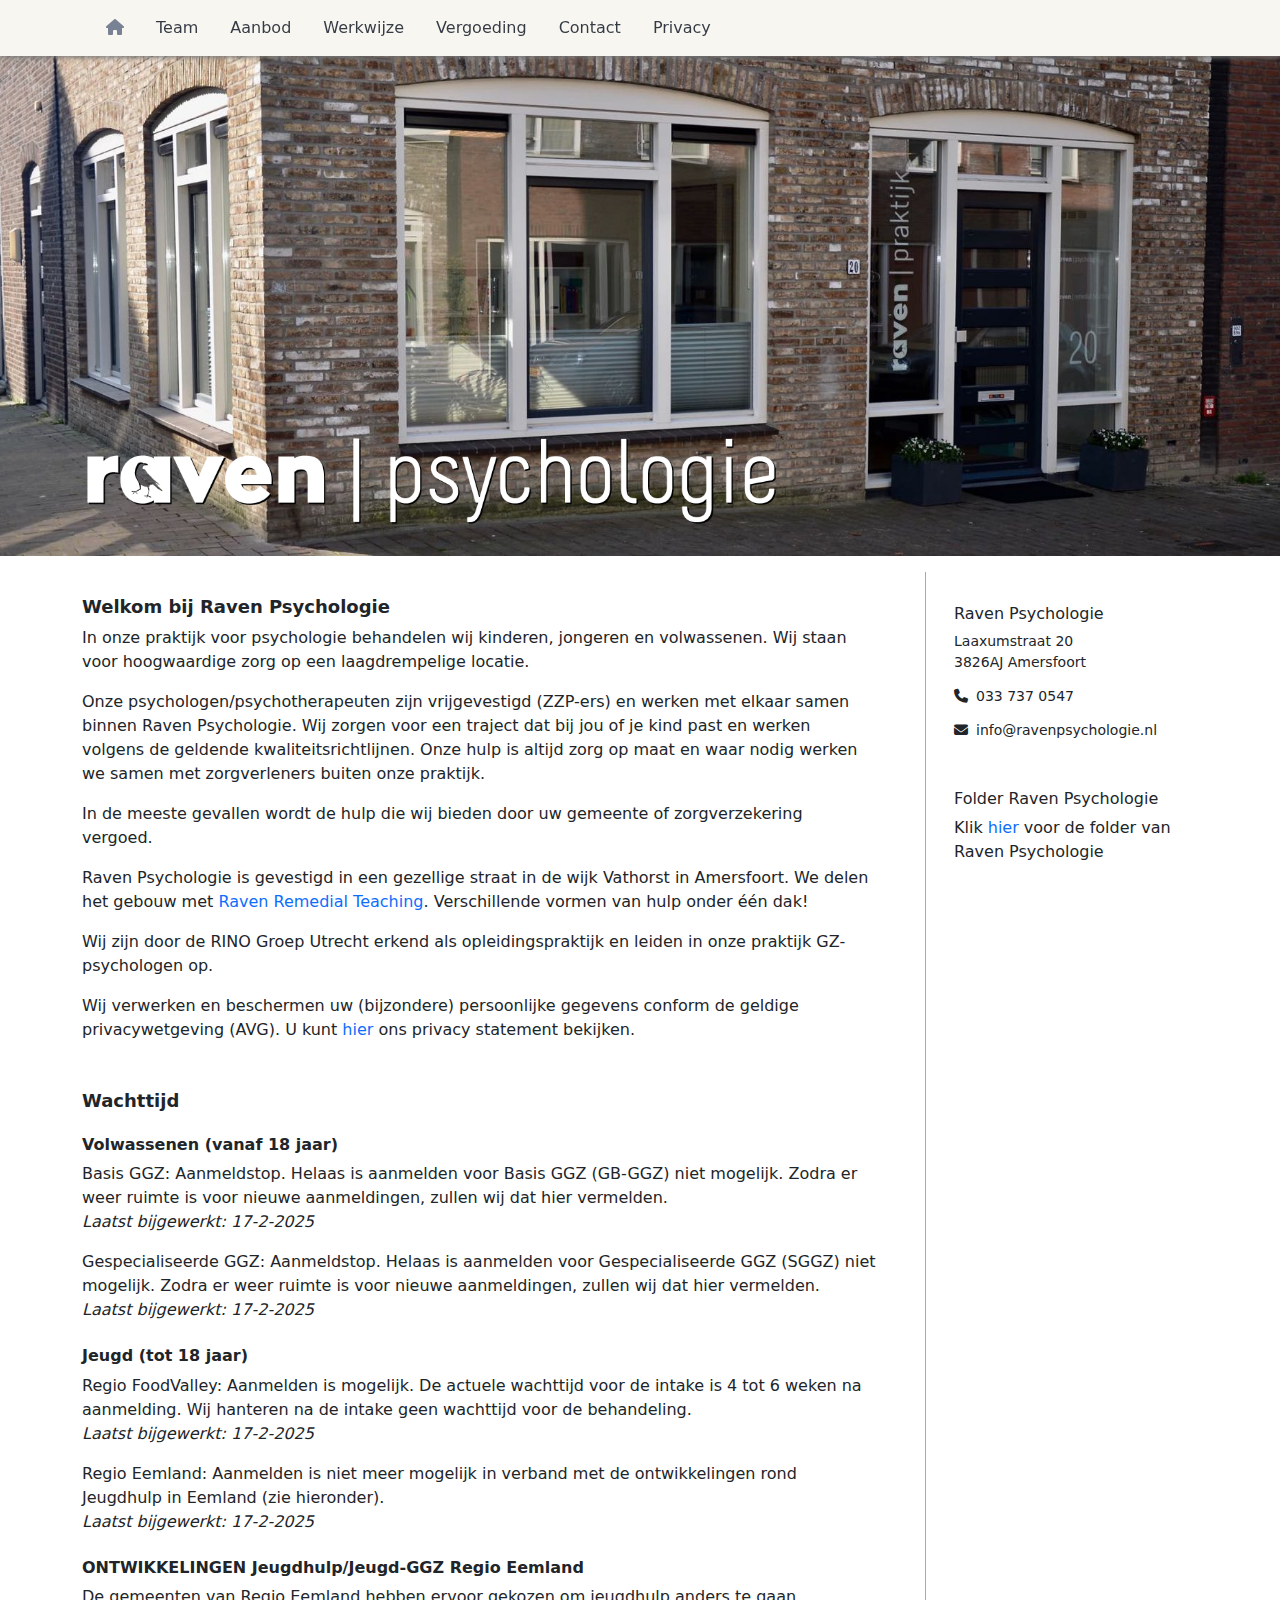
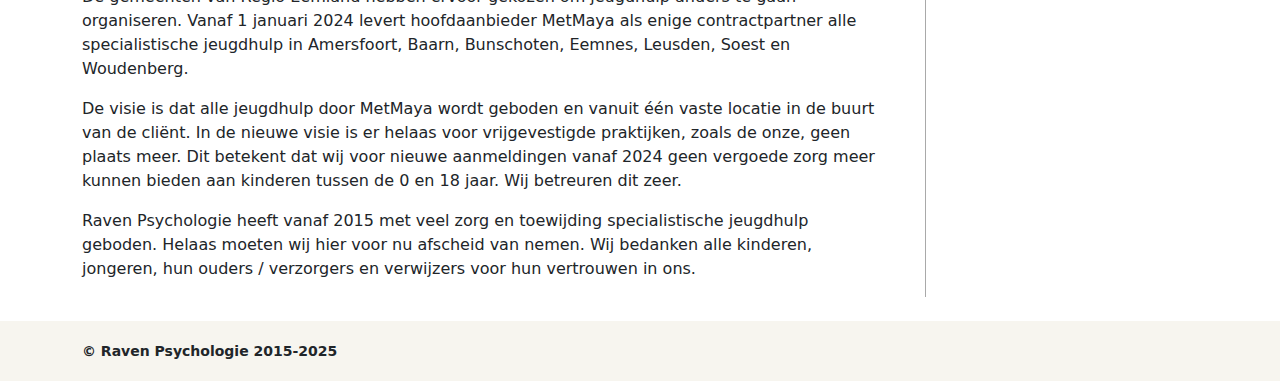
<file: app/index.html>
<!DOCTYPE html>
<html lang="en">
  <head>
    <meta charset="UTF-8" />
    <meta name="viewport" content="width=device-width, initial-scale=1.0" />
    <meta http-equiv="X-UA-Compatible" content="ie=edge" />

    <meta
      name="description"
      content="Raven Psychologie, Psycholoog Amersfoort Vathorst, GZ-psycholoog, kinderpsycholoog en jeugdpsycholoog in Amersfoort Vathorst
                                en omgeving (Nijkerk, Bunschoten, Leusden, Hoevelaken). Wij bieden vergoede diagnostiek en behandeling voor
                                o.a. cognitieve gedragstherapie, oplossingsgerichte therapie en EMDR en zijn gespecialiseerd in autisme,
                                autismespectrumstoornissen, ADHD, angststoornissen, selectief mutisme en opstandig gedrag bij (jonge) kinderen."
    />

    <title>Raven Psychologie Amersfoort Vathorst - Homepage</title>

    <link rel="stylesheet" href="static-2/css/bootstrap-5.2.2.min.css" />
    <link rel="stylesheet" href="static-2/css/solid-6.2.0.min.css" />
    <link rel="stylesheet" href="static-2/css/fontawesome-6.2.0.min.css" />
    <link rel="stylesheet" href="static-2/css/ravenstyle.css" />
  </head>
  <body>
    <!-- NAVIGATION -->
    <nav class="navbar navbar-light navbar-expand-md sticky-top" role="navigation">
      <div class="container">
        <button
          class="navbar-toggler"
          type="button"
          data-bs-toggle="collapse"
          data-bs-target="#navbarSupportedContent"
          aria-controls="navbarSupportedContent"
          aria-expanded="false"
          aria-label="Toggle navigation"
        >
          <span class="navbar-toggler-icon"></span>
          <span class="navbar-title">Home</span>
        </button>
        <div class="collapse navbar-collapse" id="navbarSupportedContent">
          <ul class="navbar-nav">
            <li class="nav-item active">
              <a href="./index.html" class="nav-link"> <span class="fas fa-home" aria-hidden="true"></span></a>
            </li>
            <li class="nav-item">
              <a href="./team.html" class="nav-link">Team</a>
            </li>
            <li class="nav-item">
              <a href="./aanbod.html" class="nav-link">Aanbod</a>
            </li>
            <li class="nav-item">
              <a href="./werkwijze.html" class="nav-link">Werkwijze</a>
            </li>
            <li class="nav-item">
              <a href="./vergoeding.html" class="nav-link">Vergoeding</a>
            </li>
            <li class="nav-item">
              <a href="./contact.html" class="nav-link">Contact</a>
            </li>
            <li class="nav-item">
              <a
                href="./static-2/documents/privacy-statemant-raven-psychologie-2024.pdf"
                target="_blank"
                class="nav-link"
                >Privacy</a
              >
            </li>
          </ul>
        </div>
      </div>
    </nav>

    <!-- TOP PHOTO & LOGO -->
    <section id="home-top-photo">
      <div class="rp-top-image rp-top-image-sizing">
        <div class="container">
          <img class="rp-top-logo" src="static-2/images/rp-raven-logo.png" />
        </div>
      </div>
    </section>

    <!-- HOMEPAGE WELKOM -->
    <section id="home-welcome">
      <div class="container">
        <!-- WELCOME TEXT -->
        <div class="row mt-3">
          <div class="col-lg-9 col-md-8 rp-home-welcome">
            <h1 class="rp-h1-header">Welkom bij Raven Psychologie</h1>
            <p class="rp-text">
              In onze praktijk voor psychologie behandelen wij kinderen, jongeren en volwassenen. Wij staan voor
              hoogwaardige zorg op een laagdrempelige locatie.
            </p>
            <p class="rp-text">
              Onze psychologen/psychotherapeuten zijn vrijgevestigd (ZZP-ers) en werken met elkaar samen binnen Raven
              Psychologie. Wij zorgen voor een traject dat bij jou of je kind past en werken volgens de geldende
              kwaliteitsrichtlijnen. Onze hulp is altijd zorg op maat en waar nodig werken we samen met zorgverleners
              buiten onze praktijk.
            </p>
            <p class="rp-text">
              In de meeste gevallen wordt de hulp die wij bieden door uw gemeente of zorgverzekering vergoed.
            </p>
            <p class="rp-text">
              Raven Psychologie is gevestigd in een gezellige straat in de wijk Vathorst in Amersfoort. We delen het
              gebouw met
              <a href="https://www.ravenrt.nl/" target="_blank">Raven Remedial Teaching</a>. Verschillende vormen van
              hulp onder één dak!
            </p>
            <p class="rp-text">
              Wij zijn door de RINO Groep Utrecht erkend als opleidingspraktijk en leiden in onze praktijk
              GZ-psychologen op.
            </p>
            <p class="rp-text">
              Wij verwerken en beschermen uw (bijzondere) persoonlijke gegevens conform de geldige privacywetgeving
              (AVG). U kunt
              <a href="./static-2/documents/privacy-statemant-raven-psychologie-2024.pdf" target="_blank">hier</a>
              ons privacy statement bekijken.
            </p>

            <!-- WACHTTIJD -->

            <h1 class="rp-h1-header mt-5">Wachttijd</h1>

            <h6 class="mt-4 rp-bold">Volwassenen (vanaf 18 jaar)</h6>
            <p class="rp-text">
              Basis GGZ: Aanmeldstop. Helaas is aanmelden voor Basis GGZ (GB-GGZ) niet mogelijk. Zodra er weer ruimte is
              voor nieuwe aanmeldingen, zullen wij dat hier vermelden.
              <br /><i>Laatst bijgewerkt: 17-2-2025 </i>
            </p>

            <p class="rp-text">
              Gespecialiseerde GGZ: Aanmeldstop. Helaas is aanmelden voor Gespecialiseerde GGZ (SGGZ) niet mogelijk.
              Zodra er weer ruimte is voor nieuwe aanmeldingen, zullen wij dat hier vermelden. <br /><i
                >Laatst bijgewerkt: 17-2-2025</i
              >
            </p>
            <h6 class="mt-4 rp-bold">Jeugd (tot 18 jaar)</h6>
            <p class="rp-text">
              Regio FoodValley: Aanmelden is mogelijk. De actuele wachttijd voor de intake is 4 tot 6 weken na
              aanmelding. Wij hanteren na de intake geen wachttijd voor de behandeling. <br /><i
                >Laatst bijgewerkt: 17-2-2025</i
              >
            </p>
            <p class="rp-text">
              Regio Eemland: Aanmelden is niet meer mogelijk in verband met de ontwikkelingen rond Jeugdhulp in Eemland
              (zie hieronder). <br /><i>Laatst bijgewerkt: 17-2-2025</i>
            </p>
            <h6 class="mt-4 rp-bold">ONTWIKKELINGEN Jeugdhulp/Jeugd-GGZ Regio Eemland</h6>
            <p class="rp-text">
              De gemeenten van Regio Eemland hebben ervoor gekozen om jeugdhulp anders te gaan organiseren. Vanaf 1
              januari 2024 levert hoofdaanbieder MetMaya als enige contractpartner alle specialistische jeugdhulp in
              Amersfoort, Baarn, Bunschoten, Eemnes, Leusden, Soest en Woudenberg.
            </p>

            <p class="rp-text">
              De visie is dat alle jeugdhulp door MetMaya wordt geboden en vanuit één vaste locatie in de buurt van de
              cliënt. In de nieuwe visie is er helaas voor vrijgevestigde praktijken, zoals de onze, geen plaats meer.
              Dit betekent dat wij voor nieuwe aanmeldingen vanaf 2024 geen vergoede zorg meer kunnen bieden aan
              kinderen tussen de 0 en 18 jaar. Wij betreuren dit zeer.
            </p>
            <p class="rp-text">
              Raven Psychologie heeft vanaf 2015 met veel zorg en toewijding specialistische jeugdhulp geboden. Helaas
              moeten wij hier voor nu afscheid van nemen. Wij bedanken alle kinderen, jongeren, hun ouders / verzorgers
              en verwijzers voor hun vertrouwen in ons.
            </p>
          </div>

          <!-- CONTACTDATA -->
          <div class="col-lg-3 col-md-4 rp-home-contact-border">
            <div class="rp-home-contact-body">
              <!-- Contact info -->
              <h6>Raven Psychologie</h6>
              <div class="rp-home-contact-text">
                Laaxumstraat 20<br />
                3826AJ Amersfoort<br />
                <span class="fa fa-phone rp-home-contact-icon mt-3"></span>033 737 0547<br />
                <span class="fa fa-envelope rp-home-contact-icon mt-3"></span>info@ravenpsychologie.nl<br />
              </div>

              <!-- Folder -->

              <div class="rp-text mt-5">
                <h6>Folder Raven Psychologie</h6>
                Klik
                <a href="./static-2/documents/folder-raven-psychologie-januari-2024.pdf" target="_blank">hier</a>
                voor de folder van Raven Psychologie
              </div>
            </div>
          </div>
        </div>
      </div>
    </section>

    <!-- FOOTER -->
    <footer class="footer mt-4">
      <div class="container">
        <div class="align-items-center">&copy; Raven Psychologie 2015-2025</div>
      </div>
    </footer>

    <script src="static-2/js/bootstrap-5.2.2.min.js"></script>
  </body>
</html>
</file>
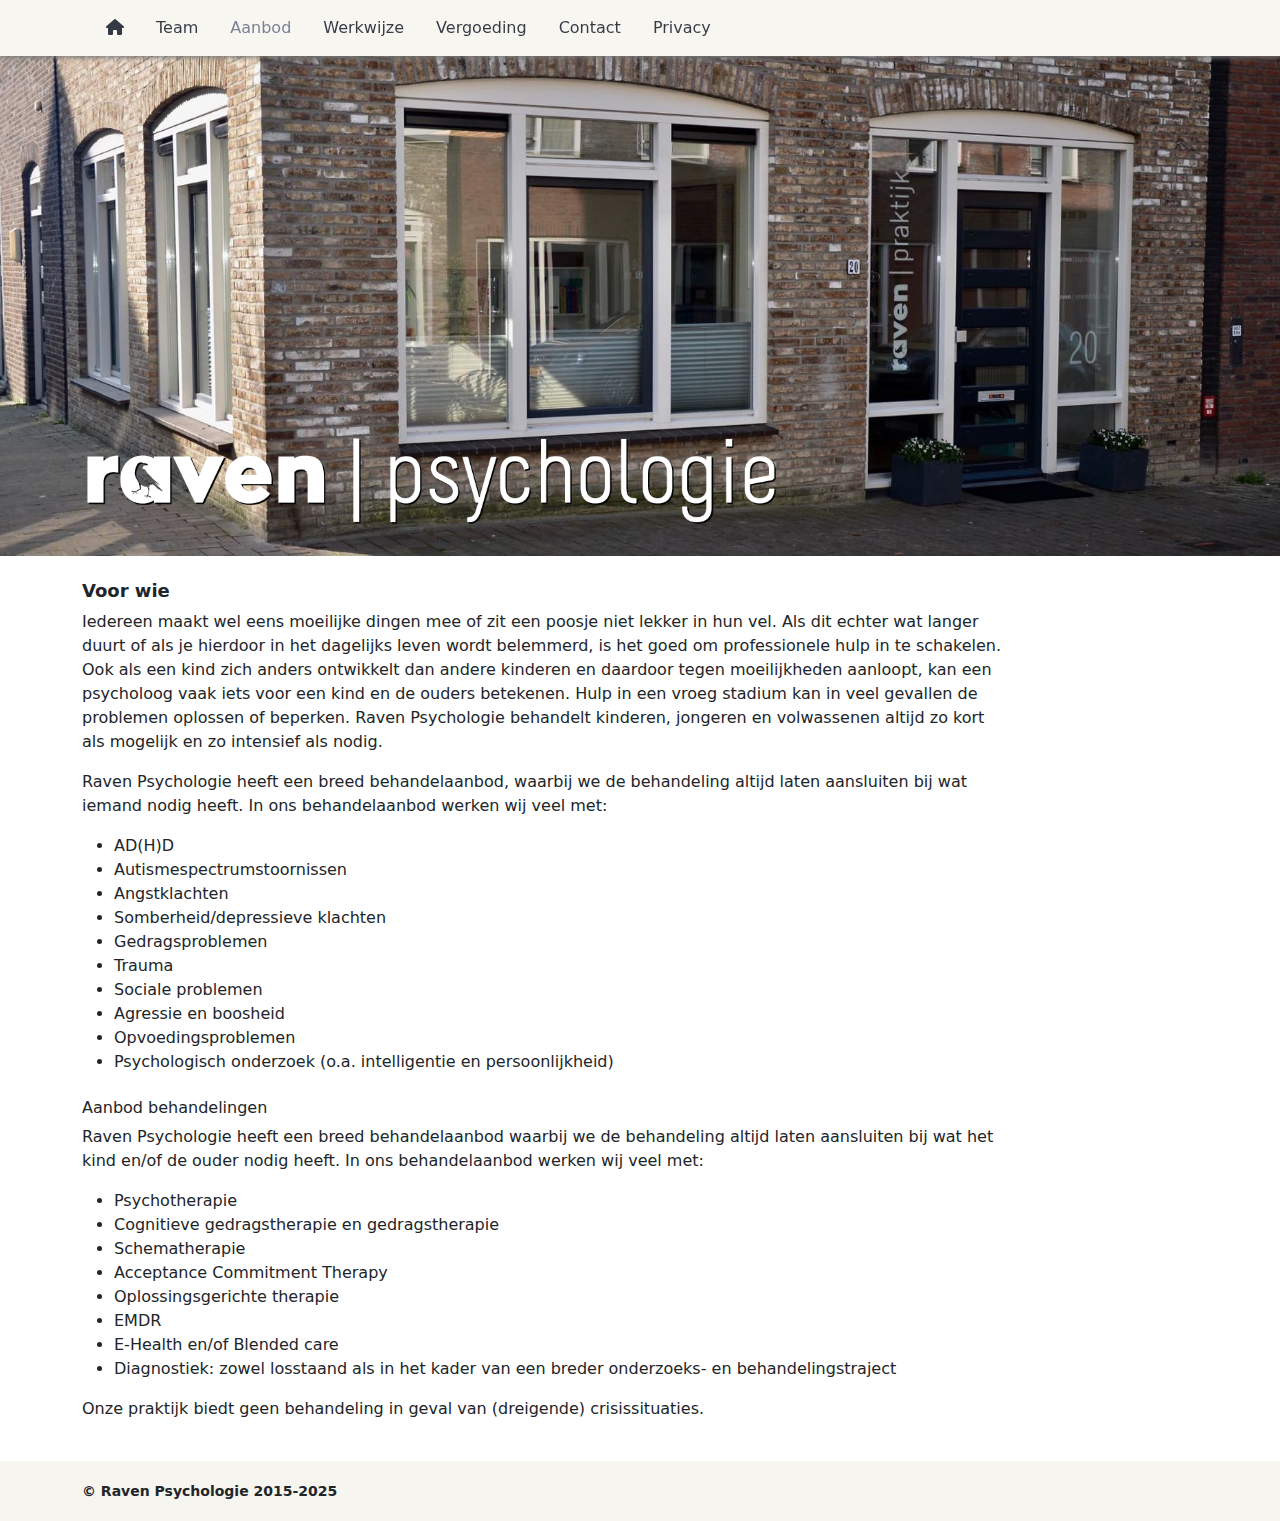
<file: app/aanbod.html>
<!DOCTYPE html>
<html lang="en">
  <head>
    <meta charset="UTF-8" />
    <meta name="viewport" content="width=device-width, initial-scale=1.0" />
    <meta http-equiv="X-UA-Compatible" content="ie=edge" />

    <meta
      name="description"
      content="Raven Psychologie, Psycholoog Amersfoort Vathorst, GZ-psycholoog, kinderpsycholoog en jeugdpsycholoog in Amersfoort Vathorst
                                en omgeving (Nijkerk, Bunschoten, Leusden, Hoevelaken). Wij bieden o.a. cognitieve gedragstherapie,
                                oplossingsgerichte therapie en EMDR en zijn gespecialiseerd in autisme, autismespectrumstoornissen,
                                ADHD, angststoornissen, selectief mutisme en opstandig gedrag bij (jonge) kinderen."
    />

    <title>Raven Psychologie Amersfoort Vathorst - Aanbod</title>

    <link rel="stylesheet" href="static-2/css/bootstrap-5.2.2.min.css" />
    <link rel="stylesheet" href="static-2/css/solid-6.2.0.min.css" />
    <link rel="stylesheet" href="static-2/css/fontawesome-6.2.0.min.css" />
    <link rel="stylesheet" href="static-2/css/ravenstyle.css" />
  </head>
  <body>
    <!-- NAVIGATION -->
    <nav class="navbar navbar-light navbar-expand-md sticky-top" role="navigation">
      <div class="container">
        <button
          class="navbar-toggler"
          type="button"
          data-bs-toggle="collapse"
          data-bs-target="#navbarSupportedContent"
          aria-controls="navbarSupportedContent"
          aria-expanded="false"
          aria-label="Toggle navigation"
        >
          <span class="navbar-toggler-icon"></span>
          <span class="navbar-title">Aanbod</span>
        </button>
        <div class="collapse navbar-collapse" id="navbarSupportedContent">
          <ul class="navbar-nav">
            <li class="nav-item">
              <a href="./index.html" class="nav-link"> <span class="fas fa-home" aria-hidden="true"></span></a>
            </li>
            <li class="nav-item">
              <a href="./team.html" class="nav-link">Team</a>
            </li>
            <li class="nav-item active">
              <a href="./aanbod.html" class="nav-link">Aanbod</a>
            </li>
            <li class="nav-item">
              <a href="./werkwijze.html" class="nav-link">Werkwijze</a>
            </li>
            <li class="nav-item">
              <a href="./vergoeding.html" class="nav-link">Vergoeding</a>
            </li>
            <li class="nav-item">
              <a href="./contact.html" class="nav-link">Contact</a>
            </li>
            <li class="nav-item">
              <a
                href="./static-2/documents/privacy-statemant-raven-psychologie-2024.pdf"
                target="_blank"
                class="nav-link"
                >Privacy</a
              >
            </li>
          </ul>
        </div>
      </div>
    </nav>

    <!-- TOP PHOTO & LOGO -->
    <section id="home-top-photo">
      <div class="rp-top-image rp-top-image-sizing">
        <div class="container">
          <img class="rp-top-logo" src="static-2/images/rp-raven-logo.png" />
        </div>
      </div>
    </section>

    <!-- AANBOD TEXT-->
    <section id="aanbod">
      <div class="container">
        <div class="row">
          <div class="col-md-10">
            <h1 class="rp-h1-header mt-4">Voor wie</h1>
            <p class="rp-text">
              Iedereen maakt wel eens moeilijke dingen mee of zit een poosje niet lekker in hun vel. Als dit echter wat
              langer duurt of als je hierdoor in het dagelijks leven wordt belemmerd, is het goed om professionele hulp
              in te schakelen. Ook als een kind zich anders ontwikkelt dan andere kinderen en daardoor tegen
              moeilijkheden aanloopt, kan een psycholoog vaak iets voor een kind en de ouders betekenen. Hulp in een
              vroeg stadium kan in veel gevallen de problemen oplossen of beperken. Raven Psychologie behandelt
              kinderen, jongeren en volwassenen altijd zo kort als mogelijk en zo intensief als nodig.
            </p>
            <p class="rp-text">
              Raven Psychologie heeft een breed behandelaanbod, waarbij we de behandeling altijd laten aansluiten bij
              wat iemand nodig heeft. In ons behandelaanbod werken wij veel met:
            </p>
            <ul class="rp-text">
              <li>AD(H)D</li>
              <li>Autismespectrumstoornissen</li>
              <li>Angstklachten</li>
              <li>Somberheid/depressieve klachten</li>
              <li>Gedragsproblemen</li>
              <li>Trauma</li>
              <li>Sociale problemen</li>
              <li>Agressie en boosheid</li>
              <li>Opvoedingsproblemen</li>
              <li>Psychologisch onderzoek (o.a. intelligentie en persoonlijkheid)</li>
            </ul>
          </div>
        </div>

        <div class="row">
          <div class="col-md-10">
            <h6 class="font-weight-bold mt-2">Aanbod behandelingen</h6>
            <p class="rp-text">
              Raven Psychologie heeft een breed behandelaanbod waarbij we de behandeling altijd laten aansluiten bij wat
              het kind en/of de ouder nodig heeft. In ons behandelaanbod werken wij veel met:
            </p>
            <ul class="rp-text">
              <li>Psychotherapie</li>
              <li>Cognitieve gedragstherapie en gedragstherapie</li>
              <li>Schematherapie</li>
              <li>Acceptance Commitment Therapy</li>
              <li>Oplossingsgerichte therapie</li>
              <li>EMDR</li>
              <li>E-Health en/of Blended care</li>
              <li>Diagnostiek: zowel losstaand als in het kader van een breder onderzoeks- en behandelingstraject</li>
            </ul>
            <p class="rp-text">Onze praktijk biedt geen behandeling in geval van (dreigende) crisissituaties.</p>
          </div>
        </div>
      </div>
    </section>

    <!-- FOOTER -->
    <footer class="footer mt-4">
      <div class="container">
        <div class="align-items-center">&copy; Raven Psychologie 2015-2025</div>
      </div>
    </footer>

    <script src="static-2/js/bootstrap-5.2.2.min.js"></script>
  </body>
</html>
</file>
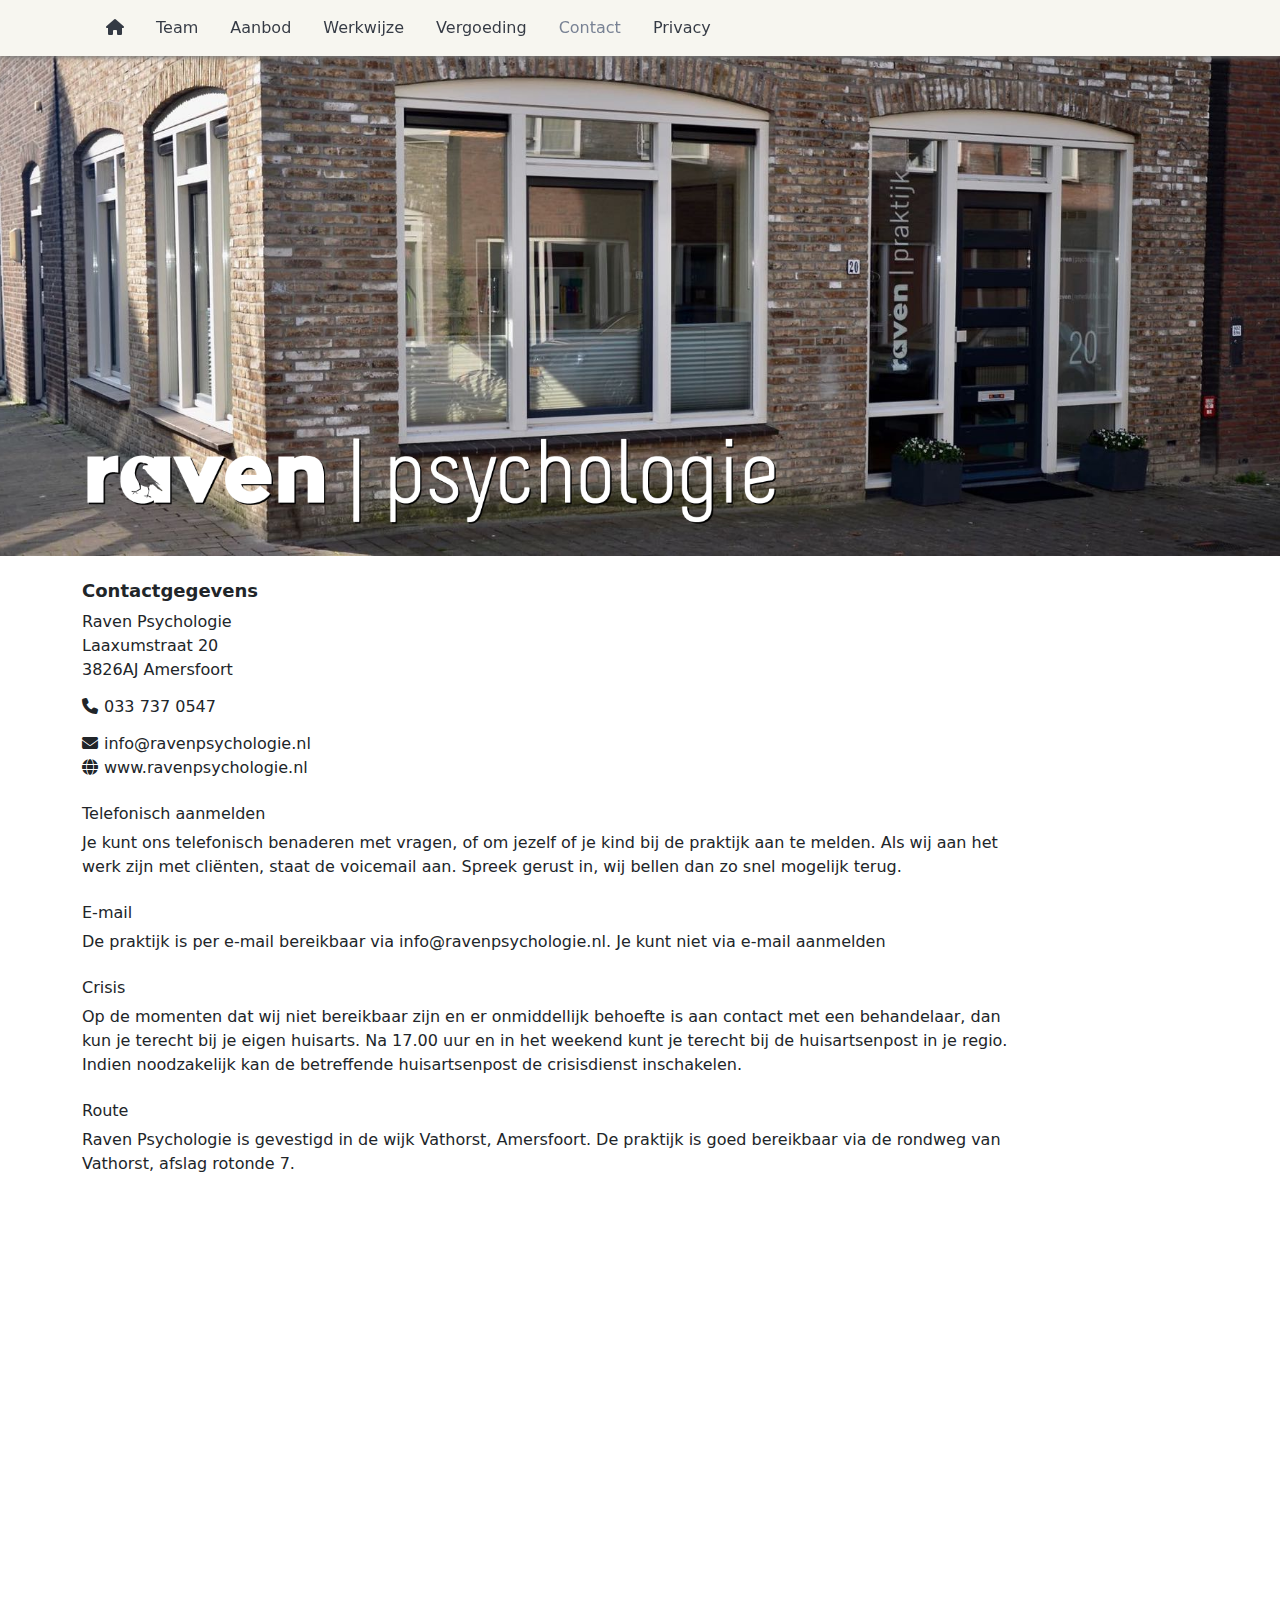
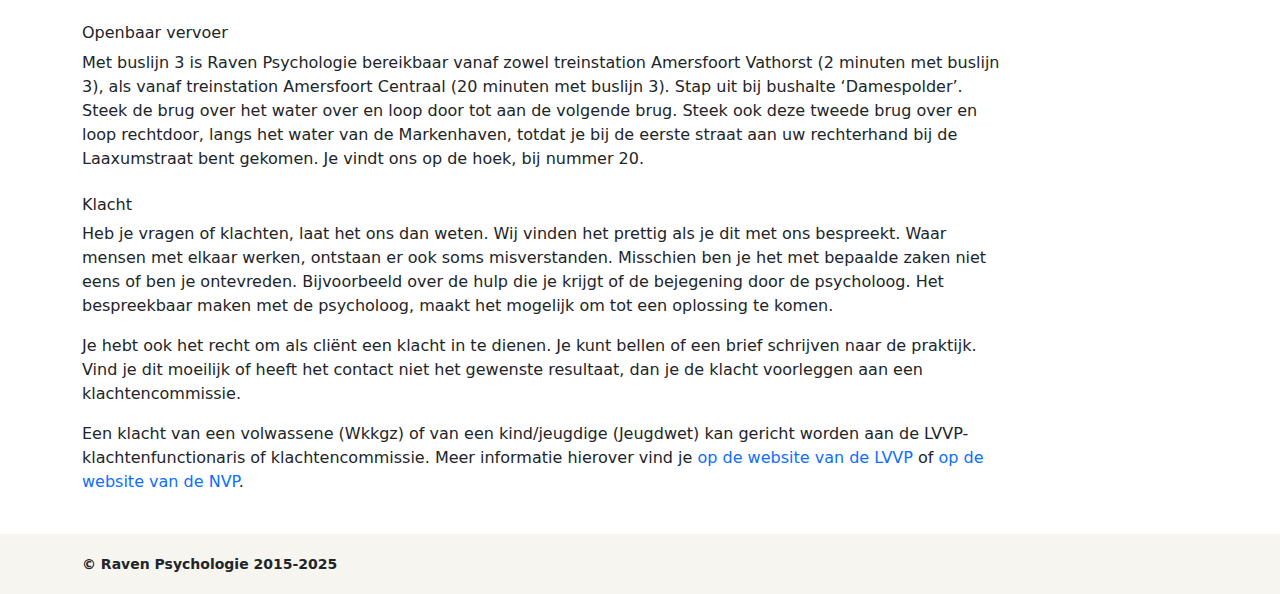
<file: app/contact.html>
<!DOCTYPE html>
<html lang="en">
  <head>
    <meta charset="UTF-8" />
    <meta name="viewport" content="width=device-width, initial-scale=1.0" />
    <meta http-equiv="X-UA-Compatible" content="ie=edge" />

    <meta
      name="description"
      content="Raven Psychologie, Psycholoog Amersfoort Vathorst, GZ-psycholoog, kinderpsycholoog en jeugdpsycholoog in Amersfoort Vathorst
                                en omgeving (Nijkerk, Bunschoten, Leusden, Hoevelaken). Contactgegevens, bereikbaarheid en route."
    />

    <title>Raven Psychologie Amersfoort Vathorst - Contact</title>

    <link rel="stylesheet" href="static-2/css/bootstrap-5.2.2.min.css" />
    <link rel="stylesheet" href="static-2/css/solid-6.2.0.min.css" />
    <link rel="stylesheet" href="static-2/css/fontawesome-6.2.0.min.css" />
    <link rel="stylesheet" href="static-2/css/ravenstyle.css" />
  </head>
  <body>
    <!-- NAVIGATION -->
    <nav class="navbar navbar-light navbar-expand-md sticky-top" role="navigation">
      <div class="container">
        <button
          class="navbar-toggler"
          type="button"
          data-bs-toggle="collapse"
          data-bs-target="#navbarSupportedContent"
          aria-controls="navbarSupportedContent"
          aria-expanded="false"
          aria-label="Toggle navigation"
        >
          <span class="navbar-toggler-icon"></span>
          <span class="navbar-title">Contact</span>
        </button>
        <div class="collapse navbar-collapse" id="navbarSupportedContent">
          <ul class="navbar-nav">
            <li class="nav-item">
              <a href="./index.html" class="nav-link"> <span class="fas fa-home" aria-hidden="true"></span></a>
            </li>
            <li class="nav-item">
              <a href="./team.html" class="nav-link">Team</a>
            </li>
            <li class="nav-item">
              <a href="./aanbod.html" class="nav-link">Aanbod</a>
            </li>
            <li class="nav-item">
              <a href="./werkwijze.html" class="nav-link">Werkwijze</a>
            </li>
            <li class="nav-item">
              <a href="./vergoeding.html" class="nav-link">Vergoeding</a>
            </li>
            <li class="nav-item active">
              <a href="./contact.html" class="nav-link">Contact</a>
            </li>
            <li class="nav-item">
              <a
                href="./static-2/documents/privacy-statemant-raven-psychologie-2024.pdf"
                target="_blank"
                class="nav-link"
                >Privacy</a
              >
            </li>
          </ul>
        </div>
      </div>
    </nav>

    <!-- TOP PHOTO & LOGO -->
    <section id="home-top-photo">
      <div class="rp-top-image rp-top-image-sizing">
        <div class="container">
          <img class="rp-top-logo" src="static-2/images/rp-raven-logo.png" />
        </div>
      </div>
    </section>

    <!-- CONTACT TEXT-->
    <section id="contact">
      <div class="container">
        <div class="row">
          <div class="col-md-10">
            <h1 class="rp-h1-header mt-4">Contactgegevens</h1>
            <span class="rp-text">Raven Psychologie</span><br />
            <span class="rp-text">Laaxumstraat 20</span><br />
            <span class="rp-text">3826AJ Amersfoort</span><br />
            <span class="fa fa-phone rp-home-contact-icon rp-text mt-3"></span>033 737 0547<br />
            <span class="fa fa-envelope rp-home-contact-icon rp-text mt-3"></span>info@ravenpsychologie.nl<br />
            <span class="fa fa-globe rp-home-contact-icon rp-text"></span>www.ravenpsychologie.nl<br />
            <h6 class="font-weight-bold mt-4">Telefonisch aanmelden</h6>
            <p class="rp-text">
              Je kunt ons telefonisch benaderen met vragen, of om jezelf of je kind bij de praktijk aan te melden. Als
              wij aan het werk zijn met cliënten, staat de voicemail aan. Spreek gerust in, wij bellen dan zo snel
              mogelijk terug.
            </p>
            <h6 class="font-weight-bold mt-4">E-mail</h6>
            <p class="rp-text">
              De praktijk is per e-mail bereikbaar via info@ravenpsychologie.nl. Je kunt niet via e-mail aanmelden
            </p>
            <h6 class="font-weight-bold mt-4">Crisis</h6>
            <p class="rp-text">
              Op de momenten dat wij niet bereikbaar zijn en er onmiddellijk behoefte is aan contact met een
              behandelaar, dan kun je terecht bij je eigen huisarts. Na 17.00 uur en in het weekend kunt je terecht bij
              de huisartsenpost in je regio. Indien noodzakelijk kan de betreffende huisartsenpost de crisisdienst
              inschakelen.
            </p>
            <h6 class="font-weight-bold mt-4">Route</h6>
            <p class="rp-text">
              Raven Psychologie is gevestigd in de wijk Vathorst, Amersfoort. De praktijk is goed bereikbaar via de
              rondweg van Vathorst, afslag rotonde 7.
            </p>
            <iframe
              src="https://www.google.com/maps/embed?pb=!1m18!1m12!1m3!1d2445.390681808754!2d5.4295142157455025!3d52.199947467651086!2m3!1f0!2f0!3f0!3m2!1i1024!2i768!4f13.1!3m3!1m2!1s0x47c647ae7df239b7%3A0x462b84f2389f7f01!2sRaven+Psychologie+Amersfoort+Vathorst!5e0!3m2!1sen!2snl!4v1546009543582"
              class="rp-contact-map"
              frameborder="0"
              style="border: 0"
              allowfullscreen
            ></iframe>
            <h6 class="font-weight-bold mt-4">Openbaar vervoer</h6>
            <p class="rp-text">
              Met buslijn 3 is Raven Psychologie bereikbaar vanaf zowel treinstation Amersfoort Vathorst (2 minuten met
              buslijn 3), als vanaf treinstation Amersfoort Centraal (20 minuten met buslijn 3). Stap uit bij bushalte
              ‘Damespolder’. Steek de brug over het water over en loop door tot aan de volgende brug. Steek ook deze
              tweede brug over en loop rechtdoor, langs het water van de Markenhaven, totdat je bij de eerste straat aan
              uw rechterhand bij de Laaxumstraat bent gekomen. Je vindt ons op de hoek, bij nummer 20.
            </p>
            <h6 class="font-weight-bold mt-4">Klacht</h6>
            <p class="rp-text">
              Heb je vragen of klachten, laat het ons dan weten. Wij vinden het prettig als je dit met ons bespreekt.
              Waar mensen met elkaar werken, ontstaan er ook soms misverstanden. Misschien ben je het met bepaalde zaken
              niet eens of ben je ontevreden. Bijvoorbeeld over de hulp die je krijgt of de bejegening door de
              psycholoog. Het bespreekbaar maken met de psycholoog, maakt het mogelijk om tot een oplossing te komen.
            </p>
            <p class="rp-text">
              Je hebt ook het recht om als cliënt een klacht in te dienen. Je kunt bellen of een brief schrijven naar de
              praktijk. Vind je dit moeilijk of heeft het contact niet het gewenste resultaat, dan je de klacht
              voorleggen aan een klachtencommissie.
            </p>
            <p class="rp-text">
              Een klacht van een volwassene (Wkkgz) of van een kind/jeugdige (Jeugdwet) kan gericht worden aan de
              LVVP-klachtenfunctionaris of klachtencommissie. Meer informatie hierover vind je
              <a
                href="https://www.lvvp.info/voor-clienten/hoe-te-handelen-bijklachten-over-de-behandelaar/"
                target="_blank"
                >op de website van de LVVP</a
              >
              of
              <a href="https://www.psychotherapie.nl/clienten-en-belangstellenden/klacht-indienen" target="_blank"
                >op de website van de NVP</a
              >.
            </p>
          </div>
        </div>
      </div>
    </section>

    <!-- FOOTER -->
    <footer class="footer mt-4">
      <div class="container">
        <div class="align-items-center">&copy; Raven Psychologie 2015-2025</div>
      </div>
    </footer>

    <script src="static-2/js/bootstrap-5.2.2.min.js"></script>
  </body>
</html>
</file>
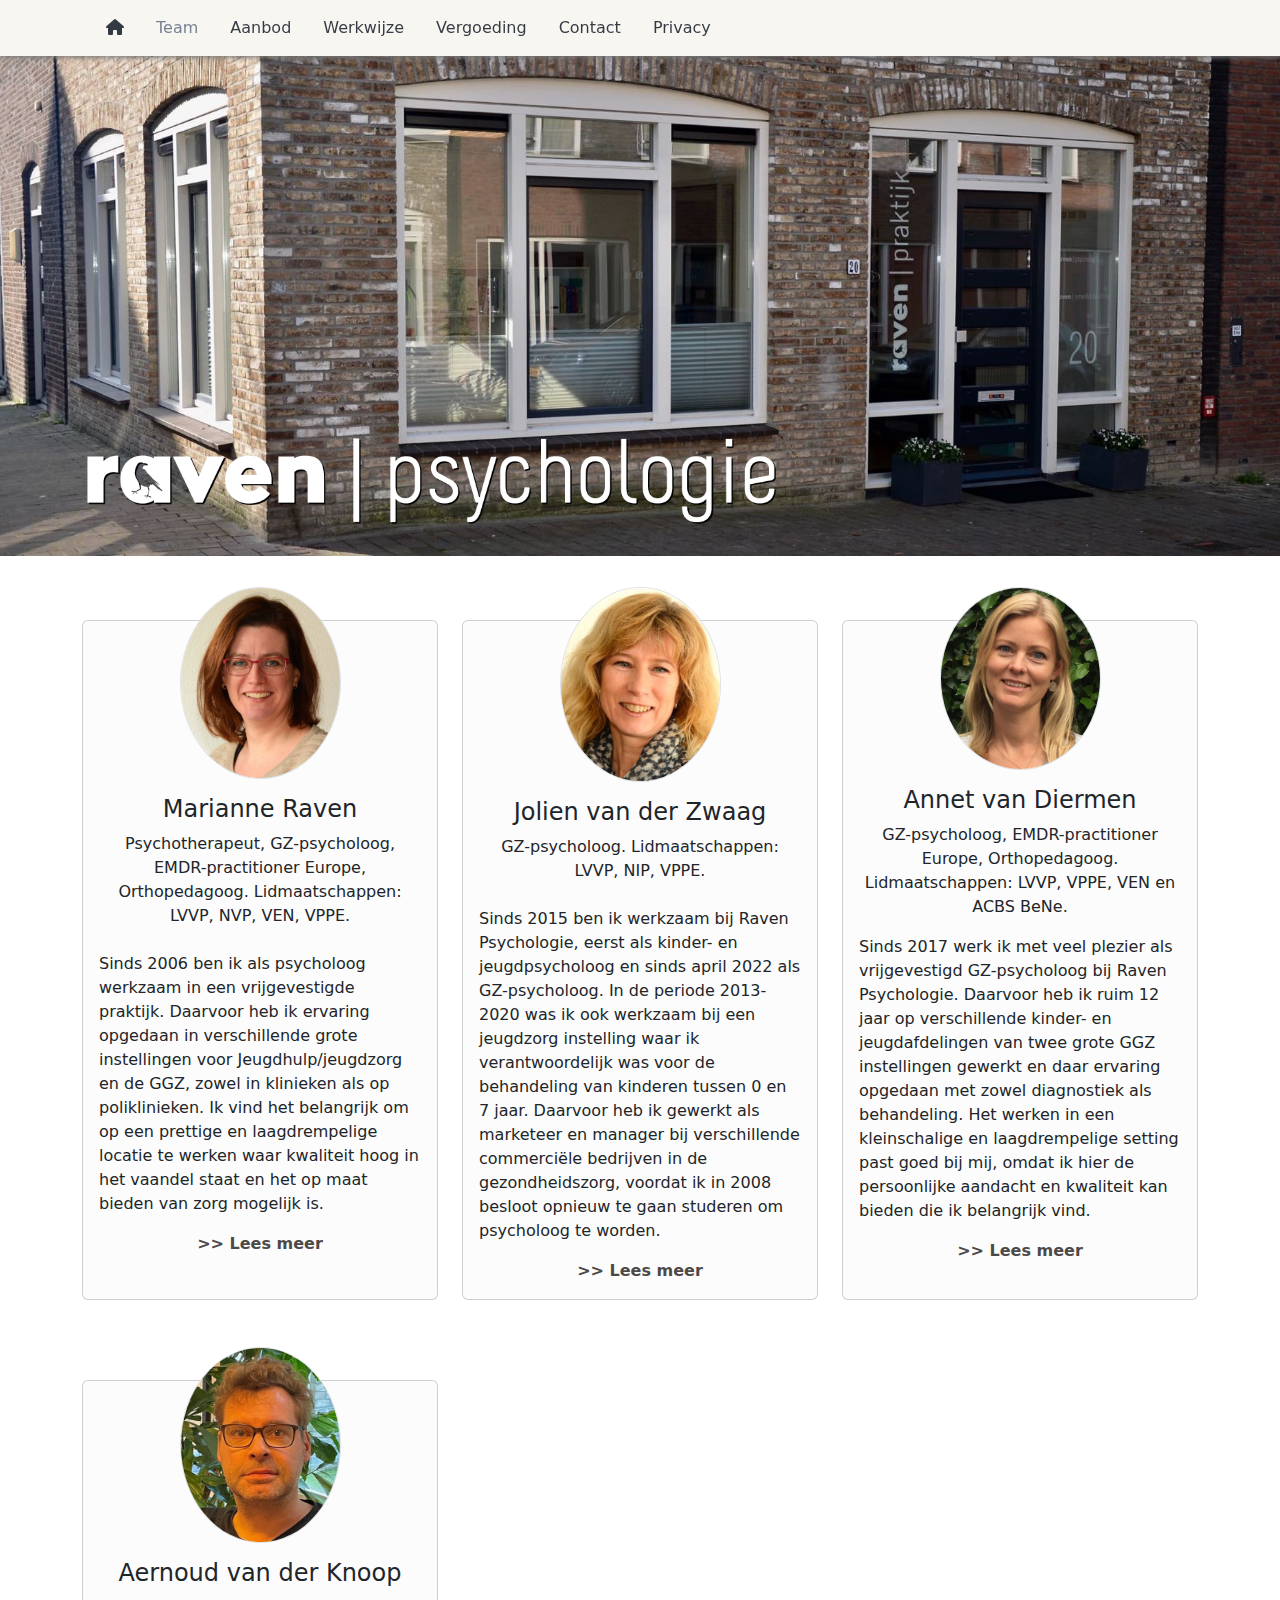
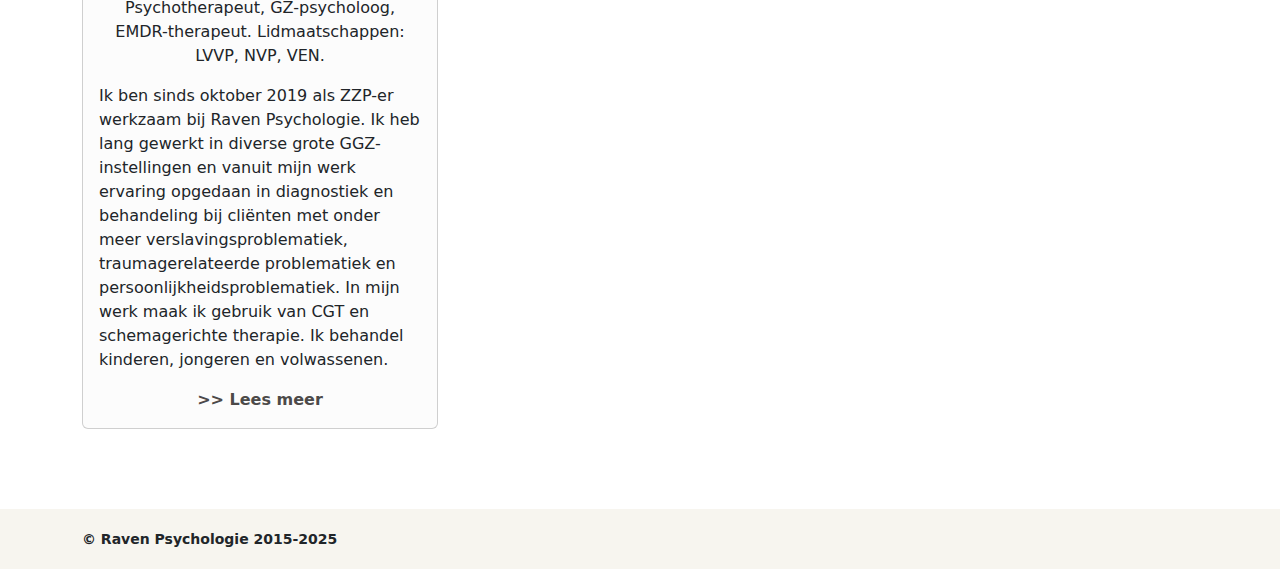
<file: app/team.html>
<!DOCTYPE html>
<html lang="en">
  <head>
    <meta charset="UTF-8" />
    <meta name="viewport" content="width=device-width, initial-scale=1.0" />
    <meta http-equiv="X-UA-Compatible" content="ie=edge" />

    <meta
      name="description"
      content="Raven Psychologie, Psycholoog Amersfoort Vathorst, GZ-psycholoog, kinderpsycholoog en jeugdpsycholoog in Amersfoort Vathorst
                                en omgeving (Nijkerk, Bunschoten, Leusden, Hoevelaken). Maak kennis met onze psychologen
                                Marianne Raven, Jolien van der Zwaag en Annet van Diermen."
    />

    <title>Raven Psychologie Amersfoort Vathorst - Team</title>

    <link rel="stylesheet" href="static-2/css/bootstrap-5.2.2.min.css" />
    <link rel="stylesheet" href="static-2/css/solid-6.2.0.min.css" />
    <link rel="stylesheet" href="static-2/css/fontawesome-6.2.0.min.css" />
    <link rel="stylesheet" href="static-2/css/ravenstyle.css" />
  </head>
  <body>
    <!-- NAVIGATION -->
    <nav class="navbar navbar-light navbar-expand-md sticky-top" role="navigation">
      <div class="container">
        <button
          class="navbar-toggler"
          type="button"
          data-bs-toggle="collapse"
          data-bs-target="#navbarSupportedContent"
          aria-controls="navbarSupportedContent"
          aria-expanded="false"
          aria-label="Toggle navigation"
        >
          <span class="navbar-toggler-icon"></span>
          <span class="navbar-title">Team</span>
        </button>
        <div class="collapse navbar-collapse" id="navbarSupportedContent">
          <ul class="navbar-nav">
            <li class="nav-item">
              <a href="./index.html" class="nav-link"> <span class="fas fa-home" aria-hidden="true"></span></a>
            </li>
            <li class="nav-item active">
              <a href="./team.html" class="nav-link">Team</a>
            </li>
            <li class="nav-item">
              <a href="./aanbod.html" class="nav-link">Aanbod</a>
            </li>
            <li class="nav-item">
              <a href="./werkwijze.html" class="nav-link">Werkwijze</a>
            </li>
            <li class="nav-item">
              <a href="./vergoeding.html" class="nav-link">Vergoeding</a>
            </li>
            <li class="nav-item">
              <a href="./contact.html" class="nav-link">Contact</a>
            </li>
            <li class="nav-item">
              <a
                href="./static-2/documents/privacy-statemant-raven-psychologie-2024.pdf"
                target="_blank"
                class="nav-link"
                >Privacy</a
              >
            </li>
          </ul>
        </div>
      </div>
    </nav>

    <!-- TOP PHOTO & LOGO -->
    <section id="home-top-photo">
      <div class="rp-top-image rp-top-image-sizing">
        <div class="container">
          <img class="rp-top-logo" src="static-2/images/rp-raven-logo.png" />
        </div>
      </div>
    </section>

    <section id="team-psychologen" class="mt-5">
      <div class="container">
        <div class="row mb-3">
          <!-- Marianne-->
          <div class="col-lg-4 col-md-6 mt-3 mb-3 d-flex align-items-stretch">
            <div class="card mb-5">
              <div id="marianne" class="card-body">
                <div class="text-center">
                  <img
                    src="static-2/images/rp-marianne.jpg"
                    alt="Marianne Raven"
                    class="img-fluid rounded-circle w-50 mb-3 border"
                  />
                </div>
                <h4 class="text-center">Marianne Raven</h4>
                <p class="text-center">
                  Psychotherapeut, GZ-psycholoog, EMDR-practitioner Europe, Orthopedagoog. Lidmaatschappen: LVVP, NVP,
                  VEN, VPPE.
                </p>
                <p class="text-left mt-4">
                  Sinds 2006 ben ik als psycholoog werkzaam in een vrijgevestigde praktijk. Daarvoor heb ik ervaring
                  opgedaan in verschillende grote instellingen voor Jeugdhulp/jeugdzorg en de GGZ, zowel in klinieken
                  als op poliklinieken. Ik vind het belangrijk om op een prettige en laagdrempelige locatie te werken
                  waar kwaliteit hoog in het vaandel staat en het op maat bieden van zorg mogelijk is.
                </p>
                <div id="meerMarianne">
                  <p class="text-left">
                    Cliënten kunnen bij mij terecht voor veel verschillende psychische problemen. Ook bied ik
                    ouderbegeleiding. Naast behandeling bied ik diagnostisch, persoonlijkheids- en
                    intelligentie-onderzoek. Ik behandel kinderen, jongeren en volwassenen.
                  </p>
                  <p class="text-left">
                    Binnen behandeltrajecten werk ik integratief waarbij ik met name gebruik maak van psychotherapie,
                    cognitieve gedragstherapie, schematherapie, EMDR, ACT en oplossingsgerichte therapie.
                  </p>
                  <p class="text-left">BIG-PT 89063144316, BIG-GZ 69063144325, AGB-code 94006155, KvK 32160951</p>
                  <div class="text-center">
                    <!-- LVVP logo -->
                    <img
                      src="static-2/images/rp-lvvp.jpg"
                      alt="LVVP visitatie"
                      class="rp-lvvp-logo img-fluid rounded-circle border ml-3 mt-2 mb-3"
                    />
                    <div class="rp-home-contact-text">
                      Marianne Raven is gevisiteerd op basis van de LVVP-kwaliteitscriteria.
                    </div>
                    <div class="rp-text mt-4 mb-4">
                      Klik
                      <a href="./static-2/documents/kwaliteitsstatuut-marianne-raven-2022.pdf" target="_blank"> hier </a
                      >voor het kwaliteitsstatuut van Marianne Raven.
                    </div>
                  </div>
                </div>

                <div id="minderMarianneLink" class="text-center">
                  <a href="#marianne" onclick="toggleMeerMarianne();"> Lees minder << </a>
                </div>
                <div id="meerMarianneLink" class="text-center">
                  <a href="#marianne" onclick="toggleMeerMarianne();"> >> Lees meer </a>
                </div>
              </div>
            </div>
          </div>

          <!-- Jolien-->
          <div class="col-lg-4 col-md-6 mt-3 mb-3 d-flex align-items-stretch">
            <div class="card mb-5">
              <div id="jolien" class="card-body">
                <div class="text-center">
                  <img
                    src="static-2/images/rp-jolien.jpg"
                    alt="Jolien van der Zwaag"
                    class="img-fluid rounded-circle w-50 border mb-3"
                  />
                </div>
                <h4 class="text-center">Jolien van der Zwaag</h4>
                <p class="text-center">GZ-psycholoog. Lidmaatschappen: LVVP, NIP, VPPE.</p>
                <p class="text-left mt-4">
                  Sinds 2015 ben ik werkzaam bij Raven Psychologie, eerst als kinder- en jeugdpsycholoog en sinds april
                  2022 als GZ-psycholoog. In de periode 2013-2020 was ik ook werkzaam bij een jeugdzorg instelling waar
                  ik verantwoordelijk was voor de behandeling van kinderen tussen 0 en 7 jaar. Daarvoor heb ik gewerkt
                  als marketeer en manager bij verschillende commerciële bedrijven in de gezondheidszorg, voordat ik in
                  2008 besloot opnieuw te gaan studeren om psycholoog te worden.
                </p>
                <div id="meerJolien">
                  <p class="text-left">
                    Bij Raven Psychologie bied ik cognitieve gedragstherapie en oplossingsgerichte therapie aan
                    kinderen, jongeren en jongvolwassenen. Ik ondersteun ouders in de vorm van ouderbegeleiding. Ook kan
                    ik naar de school van uw kind gaan voor een observatie of overleg. Naast behandeling doe ik ook
                    diagnostiek en individueel testonderzoek zoals intelligentie onderzoek en neuro-psychologisch
                    onderzoek.
                  </p>
                  <p class="text-left">
                    Binnen de hulpverleningstrajecten werk ik integratief en transdiagnostisch waarbij ik samen met de
                    cliënt (ouders/kind) de behandeling op maat maak. De Nederlandse GGZ-zorgstandaarden en
                    evidence-based behandelprotocollen vormen daarbij de basis en functioneren als vertrekpunt. Ik geef
                    ook ouder-kind therapie met elementen van Theraplay.
                  </p>
                  <p class="text-left">BIG-GZ 49930872525, AGB-code 94105044, KvK 62592041</p>
                  <div class="text-center">
                    <!-- LVVP logo -->
                    <img
                      src="static-2/images/rp-lvvp.jpg"
                      alt="LVVP visitatie"
                      class="rp-lvvp-logo img-fluid rounded-circle border ml-3 mt-2 mb-3"
                    />
                    <div class="rp-home-contact-text">
                      Jolien van der Zwaag is gevisiteerd op basis van de LVVP-kwaliteitscriteria.
                    </div>
                    <div class="rp-text mt-4 mb-4">
                      Klik
                      <a href="./static-2/documents/kwaliteitsstatuut-jolien-van-der-zwaag-2022.pdf" target="_blank">
                        hier </a
                      >voor het kwaliteitsstatuut van Jolien van der Zwaag.
                    </div>
                  </div>
                </div>
                <div id="minderJolienLink" class="text-center">
                  <a href="#jolien" onclick="toggleMeerJolien();"> Lees minder << </a>
                </div>
                <div id="meerJolienLink" class="text-center">
                  <a href="#jolien" onclick="toggleMeerJolien();"> >> Lees meer </a>
                </div>
              </div>
            </div>
          </div>

          <!-- Annet-->
          <div class="col-lg-4 col-md-6 mt-3 mb-3 d-flex align-items-stretch">
            <div class="card mb-5">
              <div id="annet" class="card-body">
                <div class="text-center">
                  <img
                    src="static-2/images/rp-annet.jpg"
                    alt="Annet van Diermen"
                    class="img-fluid rounded-circle w-50 border mb-3"
                  />
                </div>
                <h4 class="text-center">Annet van Diermen</h4>
                <p class="text-center">
                  GZ-psycholoog, EMDR-practitioner Europe, Orthopedagoog. Lidmaatschappen: LVVP, VPPE, VEN en ACBS BeNe.
                </p>
                <p class="text-left">
                  Sinds 2017 werk ik met veel plezier als vrijgevestigd GZ-psycholoog bij Raven Psychologie. Daarvoor
                  heb ik ruim 12 jaar op verschillende kinder- en jeugdafdelingen van twee grote GGZ instellingen
                  gewerkt en daar ervaring opgedaan met zowel diagnostiek als behandeling. Het werken in een
                  kleinschalige en laagdrempelige setting past goed bij mij, omdat ik hier de persoonlijke aandacht en
                  kwaliteit kan bieden die ik belangrijk vind.
                </p>
                <div id="meerAnnet">
                  <p class="text-left">
                    Ik maak gebruik van verschillende behandelvormen om daarmee zo goed mogelijk aan te kunnen sluiten
                    bij de vraag van de cliënt. De behandelvormen waar ik gebruik van maak zijn onder andere
                    (cognitieve) gedragstherapie, EMDR, Acceptance Commitment Therapie (ACT) en schematherapie. Ook geef
                    ik ouderbegeleiding en verricht ik diagnostisch en psychologisch onderzoek. Ik behandel kinderen,
                    jongeren en volwassenen.
                  </p>
                  <p class="text-left">
                    De verschillende leeftijden, achtergronden en hulpvragen van mijn cliënten maken voor mij het werk
                    heel boeiend. Ik vind het waardevol om door middel van diagnostiek cliënten en ouders meer inzicht
                    te geven in zichzelf of hun kind en hen door middel van behandeling verder op weg te helpen. Daarbij
                    spreken de principes van ACT mij erg aan, omdat hierbij niet zozeer de klachten centraal staan, maar
                    het vergroten van de flexibiliteit en veerkracht in het omgaan met problemen en uitdagingen die het
                    leven met zich meebrengt.
                  </p>
                  <p class="text-left">BIG-GZ 79061344125, AGB-code 94015519, KvK 68308647</p>
                  <div class="text-center">
                    <!-- LVVP logo -->

                    <img
                      src="static-2/images/rp-lvvp.jpg"
                      alt="LVVP visitatie"
                      class="rp-lvvp-logo img-fluid rounded-circle border ml-3 mt-2 mb-3"
                    />
                    <div class="rp-home-contact-text">
                      Annet van Diermen is gevisiteerd op basis van de LVVP-kwaliteitscriteria.
                    </div>
                    <div class="rp-text mt-4 mb-4">
                      Klik
                      <a href="./static-2/documents/kwaliteitsstatuut-annet-van-diermen-2022.pdf" target="_blank">
                        hier </a
                      >voor het kwaliteitsstatuut van Annet van Diermen.
                    </div>
                  </div>
                </div>
                <div id="minderAnnetLink" class="text-center">
                  <a href="#annet" onclick="toggleMeerAnnet();"> Lees minder << </a>
                </div>
                <div id="meerAnnetLink" class="text-center">
                  <a href="#annet" onclick="toggleMeerAnnet();"> >> Lees meer </a>
                </div>
              </div>
            </div>
          </div>

          <!-- Aernoud -->
          <div class="col-lg-4 col-md-6 mt-3 mb-3 d-flex align-items-stretch">
            <div class="card mb-5">
              <div id="aernoud" class="card-body">
                <div class="text-center">
                  <img
                    src="static-2/images/rp-aernoud.jpg"
                    alt="Aernoud van der Knoop"
                    class="img-fluid rounded-circle w-50 mb-3 border"
                  />
                </div>
                <h4 class="text-center">Aernoud van der Knoop</h4>
                <p class="text-center">
                  Psychotherapeut, GZ-psycholoog, EMDR-therapeut. Lidmaatschappen: LVVP, NVP, VEN.
                </p>
                <p class="text-left">
                  Ik ben sinds oktober 2019 als ZZP-er werkzaam bij Raven Psychologie. Ik heb lang gewerkt in diverse
                  grote GGZ-instellingen en vanuit mijn werk ervaring opgedaan in diagnostiek en behandeling bij
                  cliënten met onder meer verslavingsproblematiek, traumagerelateerde problematiek en
                  persoonlijkheidsproblematiek. In mijn werk maak ik gebruik van CGT en schemagerichte therapie. Ik
                  behandel kinderen, jongeren en volwassenen.
                </p>
                <div id="meerAernoud">
                  <p class="text-left">
                    Naast mijn werkzaamheden voor Raven Psychologie, werk ik in een vrijgevestigde praktijk in
                    Harderwijk en ben ik als docent verbonden aan de RINO-groep en de Universiteit Utrecht.
                  </p>
                  <p class="text-left">BIG-PT 49909682516, BIG-GZ 29909682525, AGB-code 94015795, KvK 76160289</p>
                  <div class="text-center">
                    <!-- LVVP logo -->
                    <img
                      src="static-2/images/rp-lvvp.jpg"
                      alt="LVVP visitatie"
                      class="rp-lvvp-logo img-fluid rounded-circle border ml-3 mt-2 mb-3"
                    />
                    <div class="rp-home-contact-text">
                      Aernoud van der Knoop is gevisiteerd op basis van de LVVP-kwaliteitscriteria.
                    </div>
                    <div class="rp-text mt-4 mb-4">
                      Klik
                      <a href="./static-2/documents/kwaliteitsstatuut-aernoud-van-der-knoop-2022.pdf" target="_blank">
                        hier </a
                      >voor het kwaliteitsstatuut van Aernoud van der Knoop.
                    </div>
                  </div>
                </div>
                <div id="minderAernoudLink" class="text-center">
                  <a href="#collapseAernoud" onclick="toggleMeerAernoud();"> Lees minder << </a>
                </div>
                <div id="meerAernoudLink" class="text-center">
                  <a href="#collapseAernoud" onclick="toggleMeerAernoud();"> >> Lees meer </a>
                </div>
              </div>
            </div>
          </div>
        </div>
      </div>
    </section>

    <!-- FOOTER -->
    <footer class="footer">
      <div class="container">
        <div class="align-items-center">&copy; Raven Psychologie 2015-2025</div>
      </div>
    </footer>

    <script src="static-2/js/bootstrap-5.2.2.min.js"></script>

    <script>
      // Marianne
      const _minder_marianne_link = document.getElementById('minderMarianneLink');
      const _meer_marianne_link = document.getElementById('meerMarianneLink');
      const _meer_marianne = document.getElementById('meerMarianne');
      _meer_marianne.style.display = 'none';
      _minder_marianne_link.style.display = 'none';
      _meer_marianne_link.style.display = 'block';

      function toggleMeerMarianne() {
        _minder_marianne_link.style.display = _meer_marianne.style.display === 'none' ? 'block' : 'none';
        _meer_marianne_link.style.display = _meer_marianne.style.display === 'none' ? 'none' : 'block';
        _meer_marianne.style.display = _meer_marianne.style.display === 'none' ? 'block' : 'none';
      }

      // Jolien
      const _minder_jolien_link = document.getElementById('minderJolienLink');
      const _meer_jolien_link = document.getElementById('meerJolienLink');
      const _meer_jolien = document.getElementById('meerJolien');
      _meer_jolien.style.display = 'none';
      _minder_jolien_link.style.display = 'none';
      _meer_jolien_link.style.display = 'block';

      function toggleMeerJolien() {
        _minder_jolien_link.style.display = _meer_jolien.style.display === 'none' ? 'block' : 'none';
        _meer_jolien_link.style.display = _meer_jolien.style.display === 'none' ? 'none' : 'block';
        _meer_jolien.style.display = _meer_jolien.style.display === 'none' ? 'block' : 'none';
      }

      // Annet
      const _minder_annet_link = document.getElementById('minderAnnetLink');
      const _meer_annet_link = document.getElementById('meerAnnetLink');
      const _meer_annet = document.getElementById('meerAnnet');
      _meer_annet.style.display = 'none';
      _minder_annet_link.style.display = 'none';
      _meer_annet_link.style.display = 'block';

      function toggleMeerAnnet() {
        _minder_annet_link.style.display = _meer_annet.style.display === 'none' ? 'block' : 'none';
        _meer_annet_link.style.display = _meer_annet.style.display === 'none' ? 'none' : 'block';
        _meer_annet.style.display = _meer_annet.style.display === 'none' ? 'block' : 'none';
      }

      // Aernoud
      const _minder_aernoud_link = document.getElementById('minderAernoudLink');
      const _meer_aernoud_link = document.getElementById('meerAernoudLink');
      const _meer_aernoud = document.getElementById('meerAernoud');
      _meer_aernoud.style.display = 'none';
      _minder_aernoud_link.style.display = 'none';
      _meer_aernoud_link.style.display = 'block';

      function toggleMeerAernoud() {
        _minder_aernoud_link.style.display = _meer_aernoud.style.display === 'none' ? 'block' : 'none';
        _meer_aernoud_link.style.display = _meer_aernoud.style.display === 'none' ? 'none' : 'block';
        _meer_aernoud.style.display = _meer_aernoud.style.display === 'none' ? 'block' : 'none';
      }
    </script>
  </body>
</html>
</file>
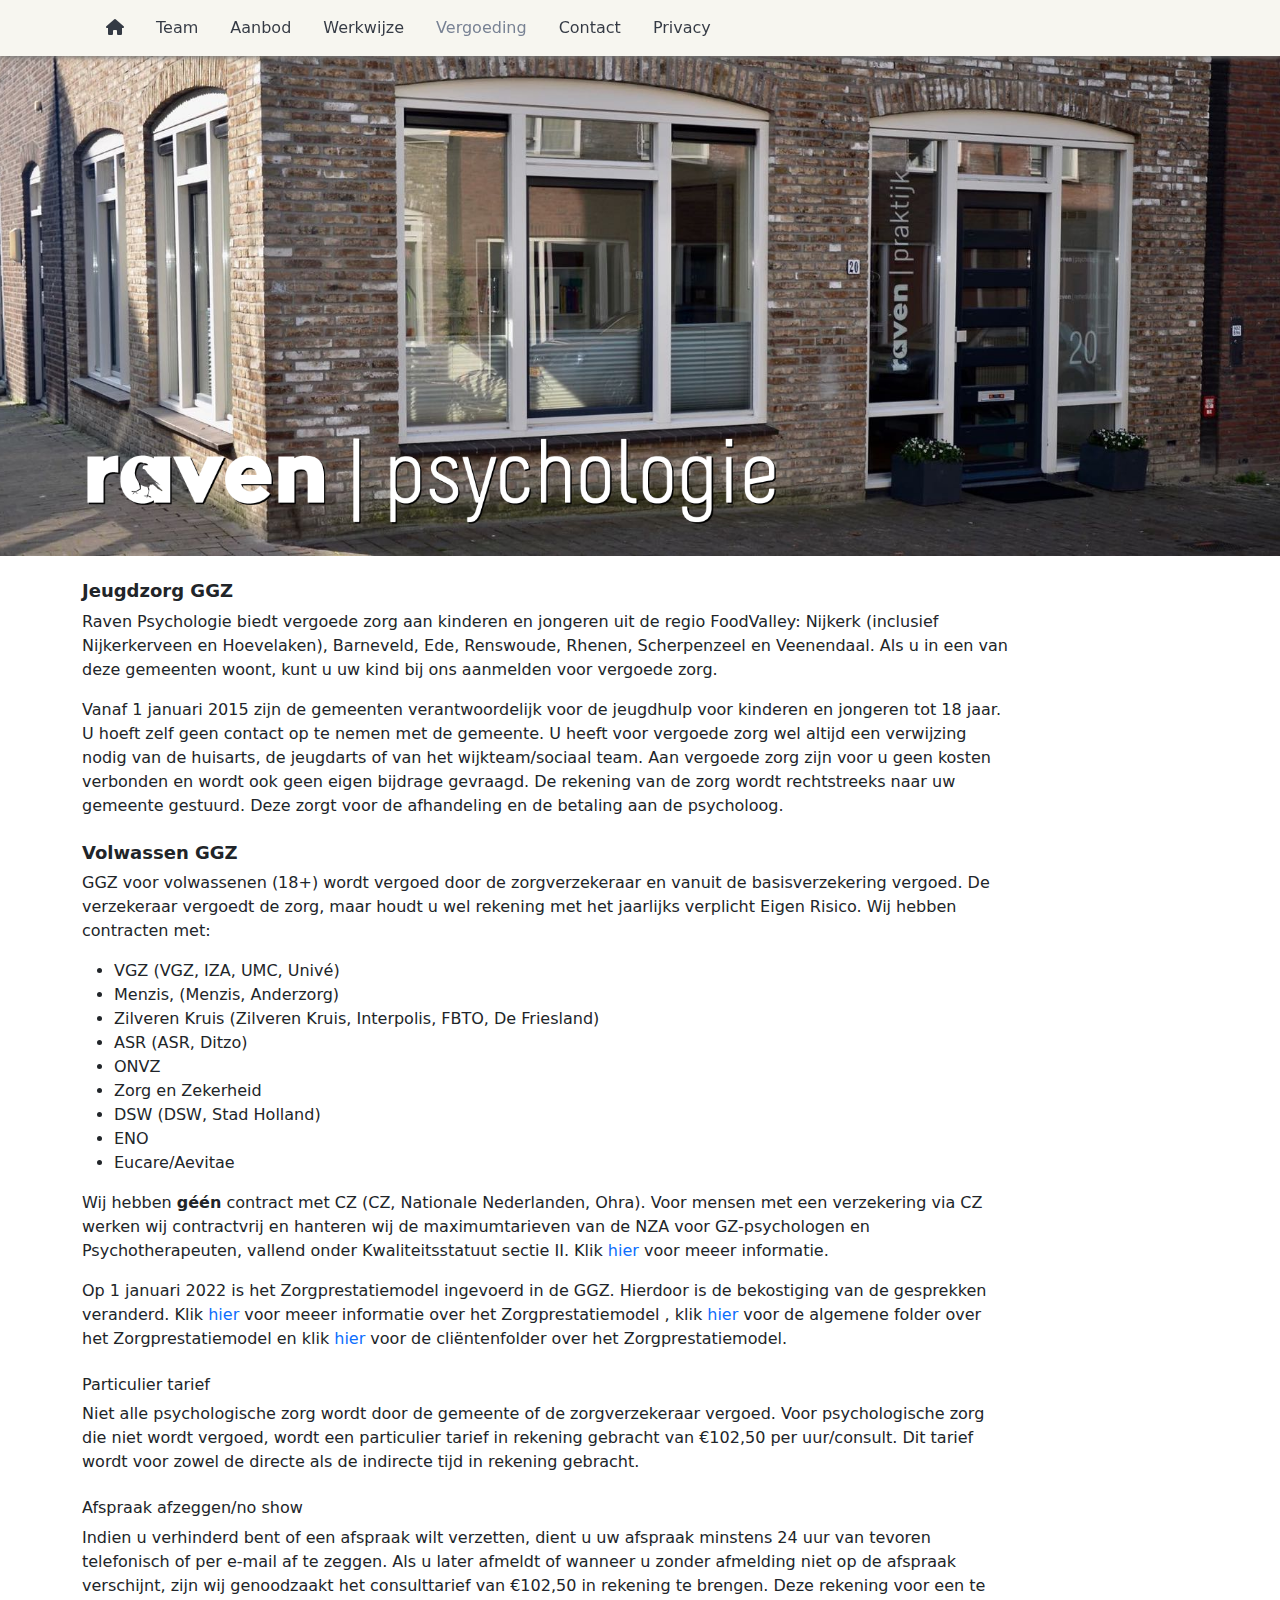
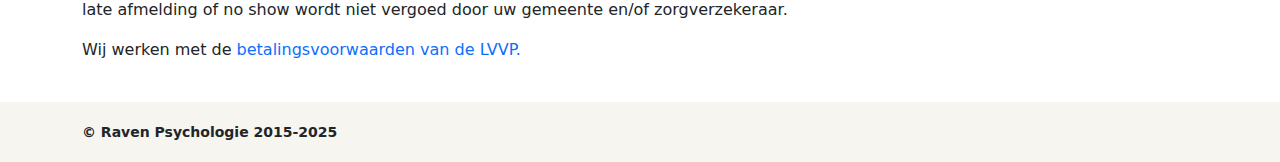
<file: app/vergoeding.html>
<!DOCTYPE html>
<html lang="en">
  <head>
    <meta charset="UTF-8" />
    <meta name="viewport" content="width=device-width, initial-scale=1.0" />
    <meta http-equiv="X-UA-Compatible" content="ie=edge" />

    <meta
      name="description"
      content="Raven Psychologie, Psycholoog Amersfoort Vathorst, GZ-psycholoog, kinderpsycholoog en jeugdpsycholoog in Amersfoort Vathorst
                                en omgeving (Nijkerk, Bunschoten, Leusden, Hoevelaken). Informatie over vergoede diagnostiek
                                en behandeling; wanneer komt de hulp voor vergoeding in aanmerking."
    />

    <title>Raven Psychologie Amersfoort Vathorst - Vergoeding</title>

    <link rel="stylesheet" href="static-2/css/bootstrap-5.2.2.min.css" />
    <link rel="stylesheet" href="static-2/css/solid-6.2.0.min.css" />
    <link rel="stylesheet" href="static-2/css/fontawesome-6.2.0.min.css" />
    <link rel="stylesheet" href="static-2/css/ravenstyle.css" />
  </head>
  <body>
    <!-- NAVIGATION -->
    <nav class="navbar navbar-light navbar-expand-md sticky-top" role="navigation">
      <div class="container">
        <button
          class="navbar-toggler"
          type="button"
          data-bs-toggle="collapse"
          data-bs-target="#navbarSupportedContent"
          aria-controls="navbarSupportedContent"
          aria-expanded="false"
          aria-label="Toggle navigation"
        >
          <span class="navbar-toggler-icon"></span>
          <span class="navbar-title">Vergoeding</span>
        </button>
        <div class="collapse navbar-collapse" id="navbarSupportedContent">
          <ul class="navbar-nav">
            <li class="nav-item">
              <a href="./index.html" class="nav-link"> <span class="fas fa-home" aria-hidden="true"></span></a>
            </li>
            <li class="nav-item">
              <a href="./team.html" class="nav-link">Team</a>
            </li>
            <li class="nav-item">
              <a href="./aanbod.html" class="nav-link">Aanbod</a>
            </li>
            <li class="nav-item">
              <a href="./werkwijze.html" class="nav-link">Werkwijze</a>
            </li>
            <li class="nav-item active">
              <a href="./vergoeding.html" class="nav-link">Vergoeding</a>
            </li>
            <li class="nav-item">
              <a href="./contact.html" class="nav-link">Contact</a>
            </li>
            <li class="nav-item">
              <a
                href="./static-2/documents/privacy-statemant-raven-psychologie-2024.pdf"
                target="_blank"
                class="nav-link"
                >Privacy</a
              >
            </li>
          </ul>
        </div>
      </div>
    </nav>

    <!-- TOP PHOTO & LOGO -->
    <section id="home-top-photo">
      <div class="rp-top-image rp-top-image-sizing">
        <div class="container">
          <img class="rp-top-logo" src="static-2/images/rp-raven-logo.png" />
        </div>
      </div>
    </section>

    <!-- VERGOEDING TEXT-->
    <section id="vergoeding">
      <div class="container">
        <div class="row">
          <div class="col-md-10">
            <!-- Jeugdzorg GGZ -->
            <h1 class="rp-h1-header mt-4">Jeugdzorg GGZ</h1>
            <p class="rp-text">
              Raven Psychologie biedt vergoede zorg aan kinderen en jongeren uit de regio FoodValley: Nijkerk (inclusief
              Nijkerkerveen en Hoevelaken), Barneveld, Ede, Renswoude, Rhenen, Scherpenzeel en Veenendaal. Als u in een
              van deze gemeenten woont, kunt u uw kind bij ons aanmelden voor vergoede zorg.
            </p>
            <p class="rp-text">
              Vanaf 1 januari 2015 zijn de gemeenten verantwoordelijk voor de jeugdhulp voor kinderen en jongeren tot 18
              jaar. U hoeft zelf geen contact op te nemen met de gemeente. U heeft voor vergoede zorg wel altijd een
              verwijzing nodig van de huisarts, de jeugdarts of van het wijkteam/sociaal team. Aan vergoede zorg zijn
              voor u geen kosten verbonden en wordt ook geen eigen bijdrage gevraagd. De rekening van de zorg wordt
              rechtstreeks naar uw gemeente gestuurd. Deze zorgt voor de afhandeling en de betaling aan de psycholoog.
            </p>

            <!-- Volwassen GGZ -->
            <h1 class="rp-h1-header mt-4">Volwassen GGZ</h1>
            <p class="rp-text">
              GGZ voor volwassenen (18+) wordt vergoed door de zorgverzekeraar en vanuit de basisverzekering vergoed. De
              verzekeraar vergoedt de zorg, maar houdt u wel rekening met het jaarlijks verplicht Eigen Risico. Wij
              hebben contracten met:
            </p>
            <ul class="rp-text">
              <li>VGZ (VGZ, IZA, UMC, Univé)</li>
              <li>Menzis, (Menzis, Anderzorg)</li>
              <li>Zilveren Kruis (Zilveren Kruis, Interpolis, FBTO, De Friesland)</li>
              <li>ASR (ASR, Ditzo)</li>
              <li>ONVZ</li>
              <li>Zorg en Zekerheid</li>
              <li>DSW (DSW, Stad Holland)</li>
              <li>ENO</li>
              <li>Eucare/Aevitae</li>
            </ul>
            <p class="rp-text">
              Wij hebben <span class="rp-bold">géén</span> contract met CZ (CZ, Nationale Nederlanden, Ohra). Voor
              mensen met een verzekering via CZ werken wij contractvrij en hanteren wij de maximumtarieven van de NZA
              voor GZ-psychologen en Psychotherapeuten, vallend onder Kwaliteitsstatuut sectie II. Klik
              <a href="https://puc.overheid.nl/nza/doc/PUC_646867_22/" target="_blank">hier</a>
              voor meeer informatie.
            </p>
            <p class="rp-text">
              Op 1 januari 2022 is het Zorgprestatiemodel ingevoerd in de GGZ. Hierdoor is de bekostiging van de
              gesprekken veranderd. Klik
              <a
                href="https://ggzecademy.mediasite.com/Mediasite/Play/0554e0c7098c4336aa3ac2cb35f6c7831d"
                target="_blank"
                >hier</a
              >
              voor meeer informatie over het Zorgprestatiemodel , klik
              <a href="./static-2/documents/zorgprestatiemodel-algemene-informatiepdf.pdf" target="_blank">hier</a>
              voor de algemene folder over het Zorgprestatiemodel en klik
              <a href="./static-2/documents/zorgprestatiemodel-patientfolder.pdf" target="_blank">hier</a>
              voor de cliëntenfolder over het Zorgprestatiemodel.
            </p>

            <!-- Particulier tarief -->
            <h6 class="font-weight-bold mt-4">Particulier tarief</h6>
            <p class="rp-text">
              Niet alle psychologische zorg wordt door de gemeente of de zorgverzekeraar vergoed. Voor psychologische
              zorg die niet wordt vergoed, wordt een particulier tarief in rekening gebracht van €102,50 per
              uur/consult. Dit tarief wordt voor zowel de directe als de indirecte tijd in rekening gebracht.
            </p>

            <!-- Afspraak afzeggen/no show -->
            <h6 class="font-weight-bold mt-4">Afspraak afzeggen/no show</h6>
            <p class="rp-text">
              Indien u verhinderd bent of een afspraak wilt verzetten, dient u uw afspraak minstens 24 uur van tevoren
              telefonisch of per e-mail af te zeggen. Als u later afmeldt of wanneer u zonder afmelding niet op de
              afspraak verschijnt, zijn wij genoodzaakt het consulttarief van €102,50 in rekening te brengen. Deze
              rekening voor een te late afmelding of no show wordt niet vergoed door uw gemeente en/of zorgverzekeraar.
            </p>
            <p class="rp-text">
              Wij werken met de
              <a href="./static-2/documents/lvvp-betalingsvoorwaarden-versie-2022.pdf" target="_blank"
                >betalingsvoorwaarden van de LVVP.</a
              >
            </p>
          </div>
        </div>
      </div>
    </section>

    <!-- FOOTER -->
    <footer class="footer mt-4">
      <div class="container">
        <div class="align-items-center">&copy; Raven Psychologie 2015-2025</div>
      </div>
    </footer>

    <script src="static-2/js/bootstrap-5.2.2.min.js"></script>
  </body>
</html>
</file>
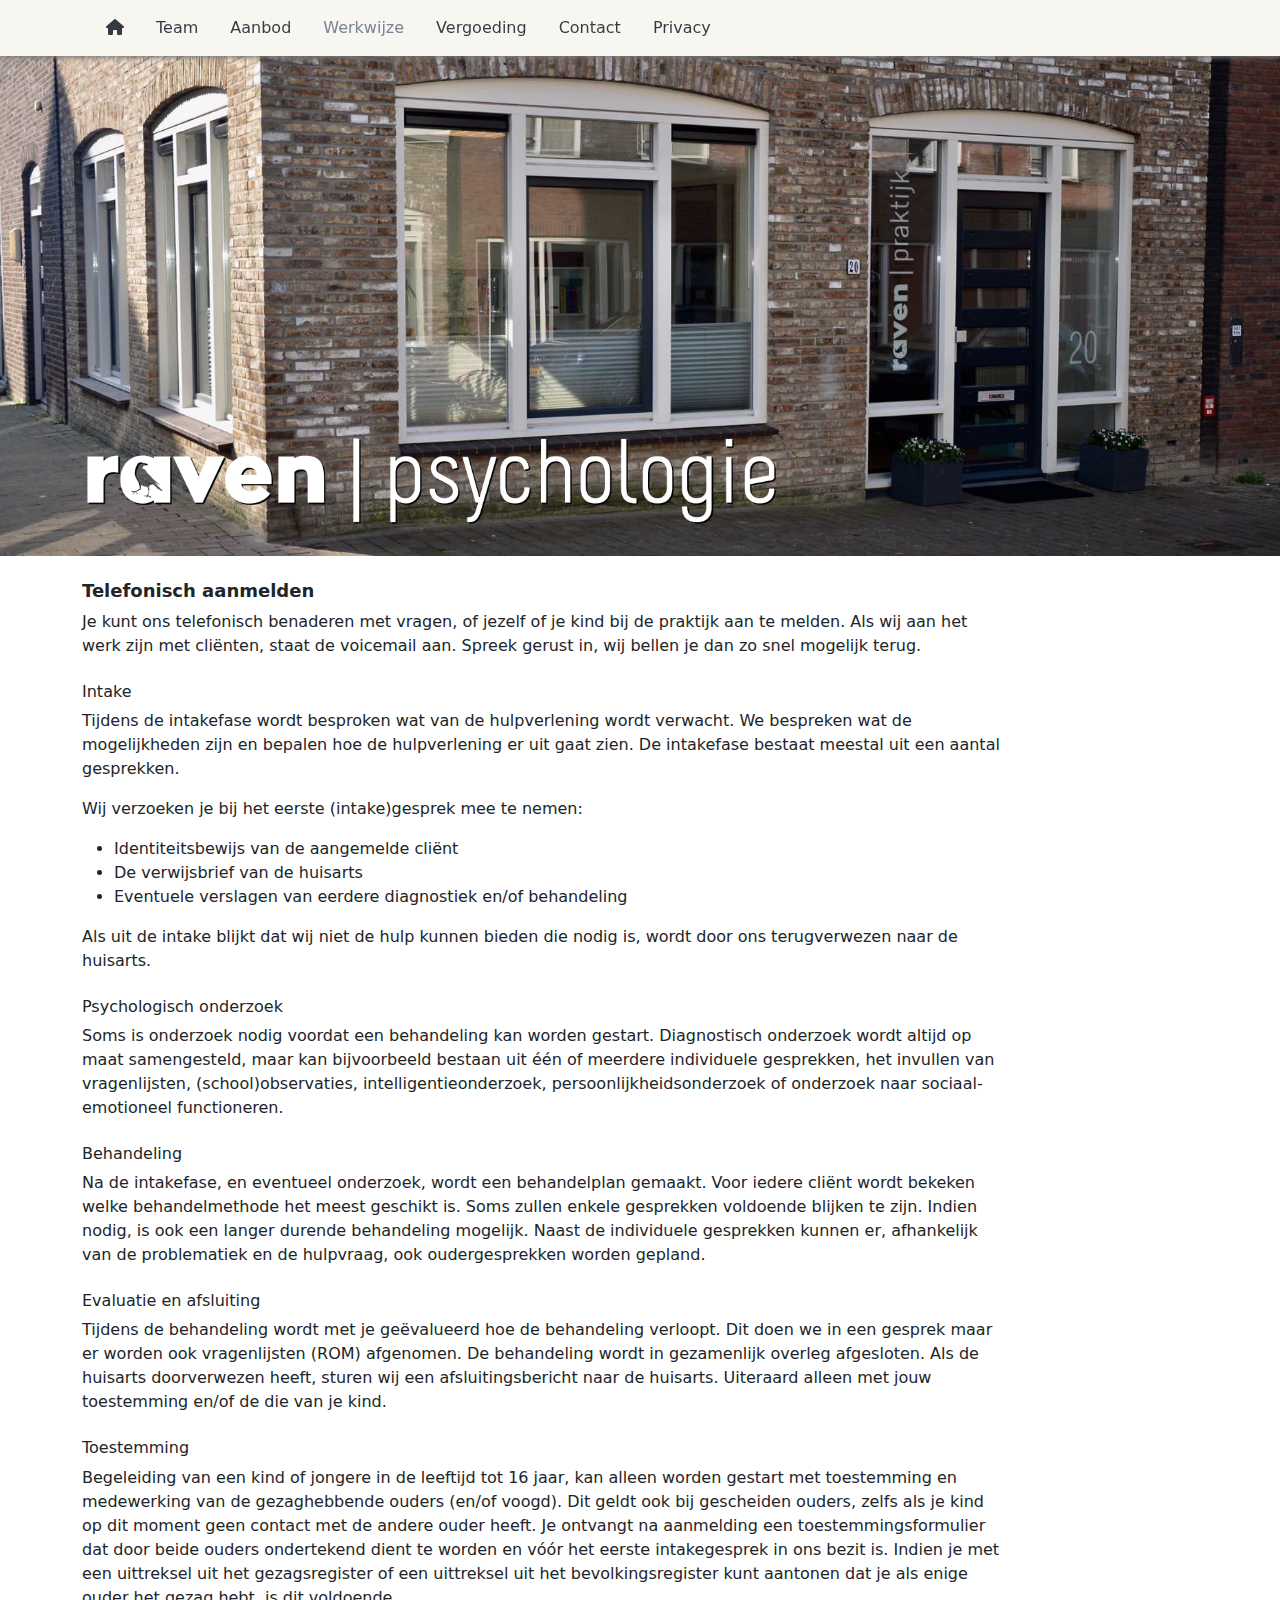
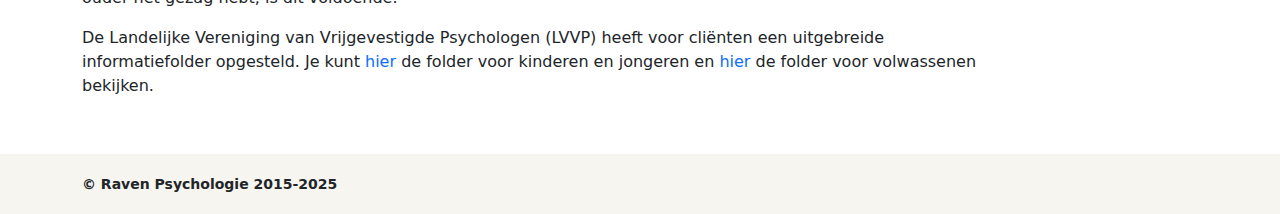
<file: app/werkwijze.html>
<!DOCTYPE html>
<html lang="en">
  <head>
    <meta charset="UTF-8" />
    <meta name="viewport" content="width=device-width, initial-scale=1.0" />
    <meta http-equiv="X-UA-Compatible" content="ie=edge" />

    <meta
      name="description"
      content="Raven Psychologie, Psycholoog Amersfoort Vathorst, GZ-psycholoog, kinderpsycholoog en jeugdpsycholoog in Amersfoort Vathorst
                                en omgeving (Nijkerk, Bunschoten, Leusden, Hoevelaken). Werkwijze van de praktijk en
                                aanmelden bij de praktijk."
    />

    <title>Raven Psychologie Amersfoort Vathorst - Werkwijze</title>

    <link rel="stylesheet" href="static-2/css/bootstrap-5.2.2.min.css" />
    <link rel="stylesheet" href="static-2/css/solid-6.2.0.min.css" />
    <link rel="stylesheet" href="static-2/css/fontawesome-6.2.0.min.css" />
    <link rel="stylesheet" href="static-2/css/ravenstyle.css" />
  </head>
  <body>
    <!-- NAVIGATION -->
    <nav class="navbar navbar-light navbar-expand-md sticky-top" role="navigation">
      <div class="container">
        <button
          class="navbar-toggler"
          type="button"
          data-bs-toggle="collapse"
          data-bs-target="#navbarSupportedContent"
          aria-controls="navbarSupportedContent"
          aria-expanded="false"
          aria-label="Toggle navigation"
        >
          <span class="navbar-toggler-icon"></span>
          <span class="navbar-title">Werkwijze</span>
        </button>
        <div class="collapse navbar-collapse" id="navbarSupportedContent">
          <ul class="navbar-nav">
            <li class="nav-item">
              <a href="./index.html" class="nav-link"> <span class="fas fa-home" aria-hidden="true"></span></a>
            </li>
            <li class="nav-item">
              <a href="./team.html" class="nav-link">Team</a>
            </li>
            <li class="nav-item">
              <a href="./aanbod.html" class="nav-link">Aanbod</a>
            </li>
            <li class="nav-item active">
              <a href="./werkwijze.html" class="nav-link">Werkwijze</a>
            </li>
            <li class="nav-item">
              <a href="./vergoeding.html" class="nav-link">Vergoeding</a>
            </li>
            <li class="nav-item">
              <a href="./contact.html" class="nav-link">Contact</a>
            </li>
            <li class="nav-item">
              <a
                href="./static-2/documents/privacy-statemant-raven-psychologie-2024.pdf"
                target="_blank"
                class="nav-link"
                >Privacy</a
              >
            </li>
          </ul>
        </div>
      </div>
    </nav>

    <!-- TOP PHOTO & LOGO -->
    <section id="home-top-photo">
      <div class="rp-top-image rp-top-image-sizing">
        <div class="container">
          <img class="rp-top-logo" src="static-2/images/rp-raven-logo.png" />
        </div>
      </div>
    </section>

    <!-- WERKWIJZE TEXT-->
    <section id="werkwijze">
      <div class="container">
        <div class="row">
          <div class="col-md-10">
            <!-- Aanmelden -->
            <h1 class="rp-h1-header mt-4" class="font-weight-bold mt-2">Telefonisch aanmelden</h1>
            <p class="rp-text">
              Je kunt ons telefonisch benaderen met vragen, of jezelf of je kind bij de praktijk aan te melden. Als wij
              aan het werk zijn met cliënten, staat de voicemail aan. Spreek gerust in, wij bellen je dan zo snel
              mogelijk terug.
            </p>

            <!-- Intake -->
            <h6 class="mt-4" class="font-weight-bold mt-2">Intake</h6>
            <p class="rp-text">
              Tijdens de intakefase wordt besproken wat van de hulpverlening wordt verwacht. We bespreken wat de
              mogelijkheden zijn en bepalen hoe de hulpverlening er uit gaat zien. De intakefase bestaat meestal uit een
              aantal gesprekken.
            </p>
            <p class="rp-text">Wij verzoeken je bij het eerste (intake)gesprek mee te nemen:</p>
            <ul class="rp-text">
              <li>Identiteitsbewijs van de aangemelde cliënt</li>
              <li>De verwijsbrief van de huisarts</li>
              <li>Eventuele verslagen van eerdere diagnostiek en/of behandeling</li>
            </ul>
            <p class="rp-text">
              Als uit de intake blijkt dat wij niet de hulp kunnen bieden die nodig is, wordt door ons terugverwezen
              naar de huisarts.
            </p>

            <!-- Psychologisch onderzoek -->
            <h6 class="font-weight-bold mt-4">Psychologisch onderzoek</h6>
            <p class="rp-text">
              Soms is onderzoek nodig voordat een behandeling kan worden gestart. Diagnostisch onderzoek wordt altijd op
              maat samengesteld, maar kan bijvoorbeeld bestaan uit één of meerdere individuele gesprekken, het invullen
              van vragenlijsten, (school)observaties, intelligentieonderzoek, persoonlijkheidsonderzoek of onderzoek
              naar sociaal-emotioneel functioneren.
            </p>

            <!-- Behandeling -->
            <h6 class="font-weight-bold mt-4">Behandeling</h6>
            <p class="rp-text">
              Na de intakefase, en eventueel onderzoek, wordt een behandelplan gemaakt. Voor iedere cliënt wordt bekeken
              welke behandelmethode het meest geschikt is. Soms zullen enkele gesprekken voldoende blijken te zijn.
              Indien nodig, is ook een langer durende behandeling mogelijk. Naast de individuele gesprekken kunnen er,
              afhankelijk van de problematiek en de hulpvraag, ook oudergesprekken worden gepland.
            </p>

            <!-- Evaluatie en afsluiting -->
            <h6 class="font-weight-bold mt-4">Evaluatie en afsluiting</h6>
            <p class="rp-text">
              Tijdens de behandeling wordt met je geëvalueerd hoe de behandeling verloopt. Dit doen we in een gesprek
              maar er worden ook vragenlijsten (ROM) afgenomen. De behandeling wordt in gezamenlijk overleg afgesloten.
              Als de huisarts doorverwezen heeft, sturen wij een afsluitingsbericht naar de huisarts. Uiteraard alleen
              met jouw toestemming en/of de die van je kind.
            </p>

            <!-- Toestemming -->
            <h6 class="font-weight-bold mt-4">Toestemming</h6>
            <p class="rp-text">
              Begeleiding van een kind of jongere in de leeftijd tot 16 jaar, kan alleen worden gestart met toestemming
              en medewerking van de gezaghebbende ouders (en/of voogd). Dit geldt ook bij gescheiden ouders, zelfs als
              je kind op dit moment geen contact met de andere ouder heeft. Je ontvangt na aanmelding een
              toestemmingsformulier dat door beide ouders ondertekend dient te worden en vóór het eerste intakegesprek
              in ons bezit is. Indien je met een uittreksel uit het gezagsregister of een uittreksel uit het
              bevolkingsregister kunt aantonen dat je als enige ouder het gezag hebt, is dit voldoende.
            </p>
            <p class="rp-text pb-3">
              De Landelijke Vereniging van Vrijgevestigde Psychologen (LVVP) heeft voor cliënten een uitgebreide
              informatiefolder opgesteld. Je kunt
              <a href="static-2/documents/lvvp-clientenfolder-kind-en-jeugd-2018.pdf" target="_blank">hier</a>
              de folder voor kinderen en jongeren en
              <a href="static-2/documents/lvvp-clientenfolder-volwassenen-2024.pdf" target="_blank">hier</a>
              de folder voor volwassenen bekijken.
            </p>
          </div>
        </div>
      </div>
    </section>

    <!-- FOOTER -->
    <footer class="footer mt-4">
      <div class="container">
        <div class="align-items-center">&copy; Raven Psychologie 2015-2025</div>
      </div>
    </footer>

    <script src="static-2/js/bootstrap-5.2.2.min.js"></script>
  </body>
</html>
</file>
<file: app/static-2/css/ravenstyle.css>
.rp-top-image {
  background-image: url('../images/rp-top-photo-small.jpg');
}
.rp-top-image-sizing {
  height: 500px;
  width: 100%;
  background-size: cover;
  background-position: center bottom;
}
.rp-top-logo {
  width: 300px;
  padding-top: 430px;
  margin-left: auto;
  margin-right: auto;
  float: left;
}

.rp-home-welcome {
  margin-top: 1.5rem;
  padding-right: 20px;
}

.rp-h1-header {
  font-size: 18px;
  font-weight: bold;
}

.rp-text {
  font-size: 16px;
}
.rp-bold {
  font-weight: bold;
}
.rp-h6-bold {
  font-weight: bold !important;
}
a:link {
  text-decoration: none;
}
a:hover {
  text-decoration: underline;
}

.rp-home-contact-border {
  border-top: 1px solid darkgrey;
}
.rp-home-contact-body {
  padding-left: 0px;
  padding-bottom: 24px;
  margin-top: 24px;
}
.rp-home-contact-text {
  font-size: 14px;
}
.rp-home-contact-icon {
  width: 22px;
}

#team-psychologen img {
  margin-top: -50px;
}
#team-psychologen .card {
  background-color: #fcfcfc;
}
#team-psychologen .card:hover {
  background: #7a6c66;
  color: #fff;
}
#team-psychologen .card:hover a {
  color: #d1cecc;
}
#minderMarianneLink > a,
#meerMarianneLink > a,
#minderJolienLink > a,
#meerJolienLink > a,
#minderAnnetLink > a,
#meerAnnetLink > a,
#minderAnnebetLink > a,
#meerAnnebetLink > a,
#minderAernoudLink > a,
#meerAernoudLink > a {
  color: #4c4a49;
  font-weight: bold;
}

.rp-lvvp-logo {
  width: 100px;
}

.rp-1np-logo {
  float: left;
  width: 100px;
  margin-right: 15px;
  margin-top: 3px;
  margin-bottom: 3px;
  box-shadow: 4px 4px 2px #888888;
  border: 1px solid darkgrey;
}

.rp-contact-map {
  width: 350px;
  height: 262px;
}

.footer {
  height: 60px;
  background-color: #f7f5ef;
  padding-top: 20px;
  font-size: 14px;
  font-weight: bold;
}

/* Small devices (tablets, 768px and up) */
@media (min-width: 768px) {
  .rp-top-image {
    background-image: url('../images/rp-top-photo.jpg');
  }
  .rp-top-logo {
    width: 700px;
    padding-top: 380px;
  }

  .rp-home-welcome {
    margin-top: 1.5rem;
    padding-right: 3rem;
  }

  .rp-home-contact-border {
    border-left: 1px solid darkgrey;
    border-top: none;
  }
  .rp-home-contact-body {
    padding-left: 16px;
    margin-top: 32px;
  }

  .rp-contact-map {
    width: 600px;
    height: 400px;
  }
}

/* Navigation */
.navbar {
  background-color: #f7f5ef;
  box-shadow: 2px 2px 5px #777777;
  opacity: 0.9;
}
.nav-item {
  font-size: 1rem;
  padding-left: 1rem;
}
.nav-link {
  color: #1f2530 !important;
}
.nav-item > a:hover {
  color: #6a7589 !important;
}
.navbar-nav > .active > a {
  color: #6a7589 !important;
}
.navbar-title {
  padding-left: 6px;
  font-size: 16px;
}
</file>
<file: app/static-2/css/solid-6.2.0.min.css>
/*!
 * Font Awesome Free 6.2.0 by @fontawesome - https://fontawesome.com
 * License - https://fontawesome.com/license/free (Icons: CC BY 4.0, Fonts: SIL OFL 1.1, Code: MIT License)
 * Copyright 2022 Fonticons, Inc.
 */
:host,:root{--fa-style-family-classic:"Font Awesome 6 Free";--fa-font-solid:normal 900 1em/1 "Font Awesome 6 Free"}@font-face{font-family:"Font Awesome 6 Free";font-style:normal;font-weight:900;font-display:block;src:url(../webfonts/fa-solid-900.woff2) format("woff2"),url(../webfonts/fa-solid-900.ttf) format("truetype")}.fa-solid,.fas{font-weight:900}
</file>
